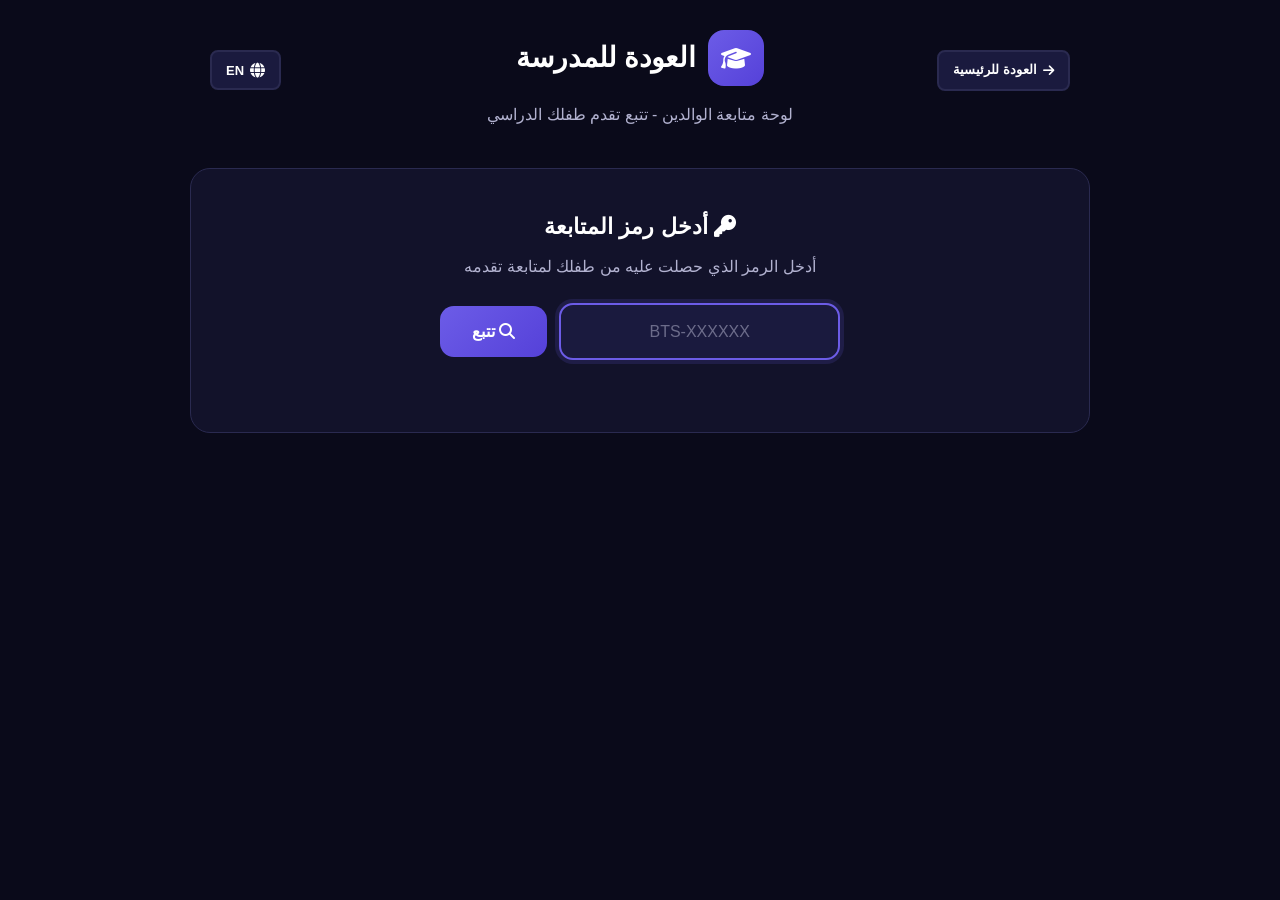
<file: parent.html>
<!DOCTYPE html>
<html lang="ar" dir="rtl">
<head>
    <meta charset="UTF-8">
    <meta name="viewport" content="width=device-width, initial-scale=1.0">
    <meta http-equiv="Content-Security-Policy" content="default-src 'self'; script-src 'self' 'unsafe-inline'; style-src 'self' 'unsafe-inline' https://fonts.googleapis.com https://cdnjs.cloudflare.com; font-src https://fonts.gstatic.com https://cdnjs.cloudflare.com; img-src 'self' data:; connect-src 'self';">
    <meta http-equiv="X-Content-Type-Options" content="nosniff">
    <meta http-equiv="X-Frame-Options" content="DENY">
    <title>لوحة متابعة الوالدين - العودة للمدرسة</title>
    <link rel="stylesheet" href="styles.css">
    <link rel="stylesheet" href="https://cdnjs.cloudflare.com/ajax/libs/font-awesome/6.5.0/css/all.min.css">
    <link href="https://fonts.googleapis.com/css2?family=Tajawal:wght@300;400;500;700;800&display=swap" rel="stylesheet">
    <style>
        .parent-view-page{min-height:100vh;display:flex;flex-direction:column;align-items:center;background:var(--bg-dark);padding:30px 20px}
        .parent-view-header{text-align:center;margin-bottom:40px;width:100%;max-width:900px}
        .parent-view-header .brand{display:flex;align-items:center;justify-content:center;gap:12px;margin-bottom:16px}
        .parent-view-header .brand-icon{width:56px;height:56px;background:linear-gradient(135deg,var(--primary) 0%,var(--primary-dark) 100%);border-radius:16px;display:flex;align-items:center;justify-content:center;font-size:24px;color:white}
        .parent-view-header h1{font-size:28px;font-weight:800}
        .parent-view-header p{color:var(--text-secondary);margin-top:8px}
        .parent-view-header .lang-toggle{position:absolute;top:20px;left:20px;background:var(--bg-input);border:2px solid var(--border-color);color:var(--text-primary);padding:8px 14px;border-radius:8px;font-size:13px;font-weight:600;font-family:inherit;cursor:pointer;transition:var(--transition);display:flex;align-items:center;gap:6px}
        .parent-view-header .lang-toggle:hover{border-color:var(--primary);color:var(--primary-light)}
        .parent-view-header .back-link{position:absolute;top:20px;right:20px;background:var(--bg-input);border:2px solid var(--border-color);color:var(--text-primary);padding:8px 14px;border-radius:8px;font-size:13px;font-weight:600;font-family:inherit;cursor:pointer;transition:var(--transition);display:flex;align-items:center;gap:6px;text-decoration:none}
        .parent-view-header .back-link:hover{border-color:var(--primary);color:var(--primary-light)}
        .parent-view-header{position:relative}
        .code-entry{width:100%;max-width:900px;background:var(--bg-card);border-radius:20px;padding:40px;border:1px solid var(--border-color);text-align:center;margin-bottom:30px}
        .code-entry h2{font-size:22px;margin-bottom:10px}
        .code-entry p{color:var(--text-secondary);margin-bottom:24px}
        .code-input-row{display:flex;gap:12px;justify-content:center;align-items:center;max-width:400px;margin:0 auto}
        .code-input-row input{flex:1;padding:16px 20px;background:var(--bg-input);border:2px solid var(--border-color);border-radius:14px;color:var(--text-primary);font-family:inherit;font-size:18px;font-weight:700;text-align:center;letter-spacing:2px;transition:var(--transition)}
        .code-input-row input:focus{outline:none;border-color:var(--primary);box-shadow:0 0 0 4px rgba(108,92,231,0.15)}
        .code-input-row input::placeholder{color:var(--text-muted);font-weight:400;font-size:16px;letter-spacing:0}
        .code-entry .error-msg{color:var(--danger);font-size:14px;margin-top:12px;min-height:20px}
        .code-entry .btn-connect{padding:16px 32px;background:linear-gradient(135deg,var(--primary) 0%,var(--primary-dark) 100%);color:white;border:none;border-radius:14px;font-family:inherit;font-size:16px;font-weight:700;cursor:pointer;transition:var(--transition)}
        .code-entry .btn-connect:hover{transform:translateY(-2px);box-shadow:0 10px 30px rgba(108,92,231,0.4)}
        .parent-dashboard{width:100%;max-width:900px;display:none}
        .parent-student-header{display:flex;align-items:center;gap:16px;background:var(--bg-card);border-radius:16px;padding:20px 24px;border:1px solid var(--border-color);margin-bottom:24px}
        .parent-student-avatar{width:56px;height:56px;background:linear-gradient(135deg,var(--primary) 0%,var(--primary-dark) 100%);border-radius:50%;display:flex;align-items:center;justify-content:center;font-size:24px;font-weight:800;color:white}
        .parent-student-info h3{font-size:18px;font-weight:700}
        .parent-student-info p{color:var(--text-secondary);font-size:14px}
        .parent-stats-row{display:grid;grid-template-columns:repeat(4,1fr);gap:16px;margin-bottom:24px}
        .parent-stat{background:var(--bg-card);border-radius:16px;padding:20px;border:1px solid var(--border-color);text-align:center}
        .parent-stat .stat-icon{width:48px;height:48px;border-radius:14px;display:flex;align-items:center;justify-content:center;font-size:20px;margin:0 auto 12px}
        .parent-stat .stat-icon.hw{background:rgba(108,92,231,0.15);color:var(--primary-light)}
        .parent-stat .stat-icon.exam{background:rgba(253,121,168,0.15);color:#fd79a8}
        .parent-stat .stat-icon.time{background:rgba(0,206,201,0.15);color:var(--success)}
        .parent-stat .stat-icon.points{background:rgba(253,203,110,0.15);color:#fdcb6e}
        .parent-stat .stat-num{font-size:28px;font-weight:800;display:block}
        .parent-stat .stat-label{font-size:13px;color:var(--text-secondary);display:block;margin-top:4px}
        .parent-sections-grid{display:grid;grid-template-columns:1fr 1fr;gap:20px;margin-bottom:24px}
        .parent-section-card{background:var(--bg-card);border-radius:16px;padding:24px;border:1px solid var(--border-color)}
        .parent-section-card h3{font-size:16px;font-weight:700;margin-bottom:16px;display:flex;align-items:center;gap:8px}
        .parent-section-card h3 i{color:var(--primary-light)}
        .progress-container{display:flex;align-items:center;gap:12px}
        .progress-bar-wrap{flex:1;height:12px;background:var(--bg-input);border-radius:6px;overflow:hidden}
        .progress-bar-fill{height:100%;background:linear-gradient(90deg,var(--primary),var(--primary-light));border-radius:6px;transition:width 0.5s}
        .progress-pct{font-size:16px;font-weight:700;min-width:45px;text-align:right}
        .chart-bars-wrap{display:flex;align-items:flex-end;gap:8px;height:120px;padding-top:10px}
        .chart-bar-col{flex:1;display:flex;flex-direction:column;align-items:center;gap:6px}
        .chart-bar-col .bar{width:100%;background:linear-gradient(180deg,var(--primary) 0%,var(--primary-dark) 100%);border-radius:4px 4px 0 0;min-height:2px;transition:height 0.5s}
        .chart-bar-col .day-label{font-size:11px;color:var(--text-muted)}
        .parent-section-card .exam-item{display:flex;justify-content:space-between;align-items:center;padding:10px 0;border-bottom:1px solid var(--border-color)}
        .parent-section-card .exam-item:last-child{border:none}
        .parent-section-card .exam-name{font-weight:600}
        .parent-section-card .exam-subject{color:var(--text-secondary);font-size:13px}
        .parent-section-card .exam-date{color:var(--primary-light);font-size:13px;font-weight:600}
        .parent-section-card .schedule-item{display:flex;align-items:center;gap:10px;padding:8px 0;border-bottom:1px solid var(--border-color)}
        .parent-section-card .schedule-item:last-child{border:none}
        .parent-section-card .sch-time{font-size:13px;color:var(--primary-light);font-weight:600;min-width:70px}
        .parent-section-card .sch-activity{font-size:14px}
        .parent-section-card .empty-msg{color:var(--text-muted);font-size:14px;text-align:center;padding:20px 0}
        .parent-section-card.full-width{grid-column:1 / -1}
        @media(max-width:700px){
            .parent-stats-row{grid-template-columns:repeat(2,1fr)}
            .parent-sections-grid{grid-template-columns:1fr}
            .code-input-row{flex-direction:column}
            .parent-view-header .back-link,.parent-view-header .lang-toggle{position:static;margin:5px}
            .parent-view-header .btn-row{display:flex;justify-content:center;flex-wrap:wrap}
        }
    </style>
</head>
<body class="parent-view-page">
    <div class="parent-view-header">
        <a href="index.html" class="back-link"><i class="fas fa-arrow-right"></i> <span data-i18n="parent_back">العودة للرئيسية</span></a>
        <button class="lang-toggle" id="langToggle"><i class="fas fa-globe"></i> <span id="langLabel">EN</span></button>
        <div class="brand">
            <div class="brand-icon"><i class="fas fa-graduation-cap"></i></div>
            <h1 data-i18n="app_name">العودة للمدرسة</h1>
        </div>
        <p data-i18n="parent_view_subtitle">لوحة متابعة الوالدين - تتبع تقدم طفلك الدراسي</p>
    </div>

    <div class="code-entry" id="codeEntry">
        <h2><i class="fas fa-key"></i> <span data-i18n="parent_enter_code">أدخل رمز المتابعة</span></h2>
        <p data-i18n="parent_enter_code_desc">أدخل الرمز الذي حصلت عليه من طفلك لمتابعة تقدمه</p>
        <div class="code-input-row">
            <input type="text" id="trackingCodeInput" placeholder="BTS-XXXXXX" maxlength="10" autocomplete="off">
            <button class="btn-connect" id="connectBtn"><i class="fas fa-search"></i> <span data-i18n="parent_connect">تتبع</span></button>
        </div>
        <div class="error-msg" id="codeError"></div>
    </div>

    <div class="parent-dashboard" id="parentDashboard">
        <div class="parent-student-header">
            <div class="parent-student-avatar" id="studentAvatar">م</div>
            <div class="parent-student-info">
                <h3 id="studentName">-</h3>
                <p id="studentEmail">-</p>
            </div>
        </div>

        <div class="parent-stats-row">
            <div class="parent-stat">
                <div class="stat-icon hw"><i class="fas fa-check-double"></i></div>
                <span class="stat-num" id="pvCompletedHW">0</span>
                <span class="stat-label" data-i18n="pv_hw_completed">واجب مكتمل</span>
            </div>
            <div class="parent-stat">
                <div class="stat-icon exam"><i class="fas fa-hourglass-half"></i></div>
                <span class="stat-num" id="pvPendingHW">0</span>
                <span class="stat-label" data-i18n="pv_hw_pending">واجب متبقي</span>
            </div>
            <div class="parent-stat">
                <div class="stat-icon time"><i class="fas fa-clock"></i></div>
                <span class="stat-num" id="pvStudyHours">0</span>
                <span class="stat-label" data-i18n="pv_study_hours">ساعة مذاكرة</span>
            </div>
            <div class="parent-stat">
                <div class="stat-icon points"><i class="fas fa-star"></i></div>
                <span class="stat-num" id="pvPoints">0</span>
                <span class="stat-label" data-i18n="pv_points">نقطة</span>
            </div>
        </div>

        <div class="parent-sections-grid">
            <div class="parent-section-card">
                <h3><i class="fas fa-tasks"></i> <span data-i18n="pv_hw_progress">نسب إنجاز الواجبات</span></h3>
                <div class="progress-container">
                    <div class="progress-bar-wrap">
                        <div class="progress-bar-fill" id="pvProgressFill" style="width: 0%"></div>
                    </div>
                    <span class="progress-pct" id="pvProgressPct">0%</span>
                </div>
            </div>
            <div class="parent-section-card">
                <h3><i class="fas fa-star"></i> <span data-i18n="pv_level">المستوى والإنجازات</span></h3>
                <div style="text-align:center;padding:10px 0">
                    <div style="font-size:32px;font-weight:800;color:var(--primary-light)" id="pvLevel">1</div>
                    <div style="font-size:14px;color:var(--text-secondary);margin-top:4px" id="pvLevelTitle">مبتدئ</div>
                    <div style="margin-top:8px;font-size:13px;color:var(--text-muted)"><span id="pvXP">0</span> / <span id="pvNextXP">100</span> نقطة خبرة</div>
                </div>
            </div>
            <div class="parent-section-card">
                <h3><i class="fas fa-file-alt"></i> <span data-i18n="pv_upcoming_exams">الامتحانات القادمة</span></h3>
                <div id="pvExamsList">
                    <div class="empty-msg" data-i18n="pv_no_exams">لا توجد امتحانات قادمة</div>
                </div>
            </div>
            <div class="parent-section-card">
                <h3><i class="fas fa-calendar-day"></i> <span data-i18n="pv_daily_schedule">جدول اليوم</span></h3>
                <div id="pvScheduleList">
                    <div class="empty-msg" data-i18n="pv_no_schedule">لم يتم إنشاء جدول بعد</div>
                </div>
            </div>
            <div class="parent-section-card full-width">
                <h3><i class="fas fa-clock"></i> <span data-i18n="pv_study_activity">نشاط المذاكرة (آخر 7 أيام)</span></h3>
                <div class="chart-bars-wrap" id="pvWeeklyChart"></div>
            </div>
        </div>
    </div>

    <script>
    (function() {
        'use strict';

        var parentTranslations = {
            ar: {
                app_name: 'العودة للمدرسة',
                parent_back: 'العودة للرئيسية',
                parent_view_subtitle: 'لوحة متابعة الوالدين - تتبع تقدم طفلك الدراسي',
                parent_enter_code: 'أدخل رمز المتابعة',
                parent_enter_code_desc: 'أدخل الرمز الذي حصلت عليه من طفلك لمتابعة تقدمه',
                parent_connect: 'تتبع',
                pv_hw_completed: 'واجب مكتمل',
                pv_hw_pending: 'واجب متبقي',
                pv_study_hours: 'ساعة مذاكرة',
                pv_points: 'نقطة',
                pv_hw_progress: 'نسب إنجاز الواجبات',
                pv_level: 'المستوى والإنجازات',
                pv_upcoming_exams: 'الامتحانات القادمة',
                pv_no_exams: 'لا توجد امتحانات قادمة',
                pv_daily_schedule: 'جدول اليوم',
                pv_no_schedule: 'لم يتم إنشاء جدول بعد',
                pv_study_activity: 'نشاط المذاكرة (آخر 7 أيام)',
                pv_error_code: 'رمز غير صحيح. تأكد من الرمز وأعد المحاولة.',
                pv_level_titles: ['مبتدئ','متوسط','متمرس','خبير','سيد','أسطوري'],
                pv_minutes: 'دقيقة',
                pv_no_hw: 'لا توجد واجبات',
                pv_hw_due: 'واجب مستحق',
                pv_upcoming: 'قادم'
            },
            en: {
                app_name: 'Back to School',
                parent_back: 'Back to Home',
                parent_view_subtitle: 'Parent Dashboard - Track your child\'s academic progress',
                parent_enter_code: 'Enter Tracking Code',
                parent_enter_code_desc: 'Enter the code you received from your child to track their progress',
                parent_connect: 'Track',
                pv_hw_completed: 'Homework Done',
                pv_hw_pending: 'Homework Pending',
                pv_study_hours: 'Study Hours',
                pv_points: 'Points',
                pv_hw_progress: 'Homework Completion',
                pv_level: 'Level & Achievements',
                pv_upcoming_exams: 'Upcoming Exams',
                pv_no_exams: 'No upcoming exams',
                pv_daily_schedule: 'Today\'s Schedule',
                pv_no_schedule: 'No schedule created yet',
                pv_study_activity: 'Study Activity (Last 7 Days)',
                pv_error_code: 'Invalid code. Please check and try again.',
                pv_level_titles: ['Beginner','Intermediate','Advanced','Expert','Master','Legendary'],
                pv_minutes: 'minutes',
                pv_no_hw: 'No homework',
                pv_hw_due: 'Homework Due',
                pv_upcoming: 'Upcoming'
            }
        };

        var currentLang = localStorage.getItem('bts_lang') || 'ar';

        function switchLang(lang) {
            currentLang = lang;
            localStorage.setItem('bts_lang', lang);
            document.documentElement.lang = lang;
            document.documentElement.dir = lang === 'ar' ? 'rtl' : 'ltr';
            var lbl = document.getElementById('langLabel');
            if (lbl) lbl.textContent = lang === 'ar' ? 'EN' : 'عربي';
            var t = parentTranslations[lang];
            if (!t) return;
            document.querySelectorAll('[data-i18n]').forEach(function(el) {
                var key = el.getAttribute('data-i18n');
                if (t[key]) el.textContent = t[key];
            });
        }

        function initLang() {
            switchLang(currentLang);
            var btn = document.getElementById('langToggle');
            if (btn) btn.addEventListener('click', function() { switchLang(currentLang === 'ar' ? 'en' : 'ar'); });
        }

        function formatTime12(timeStr) {
            if (!timeStr) return '';
            var parts = timeStr.split(':');
            var hours = parseInt(parts[0]);
            var minutes = parts[1];
            var period = hours >= 12 ? 'م' : 'ص';
            var h12 = hours % 12 || 12;
            return h12 + ':' + minutes + ' ' + period;
        }

        function formatDate(dateStr) {
            if (!dateStr) return '';
            var date = new Date(dateStr);
            return date.toLocaleDateString(currentLang === 'ar' ? 'ar-EG' : 'en-US', { year: 'numeric', month: 'short', day: 'numeric' });
        }

        function escapeHtml(str) {
            if (typeof str !== 'string') return '';
            var div = document.createElement('div');
            div.appendChild(document.createTextNode(str));
            return div.innerHTML;
        }

        function findUserByCode(code) {
            var users = JSON.parse(localStorage.getItem('bts_users') || '[]');
            for (var i = 0; i < users.length; i++) {
                if (users[i].parentCode === code) return users[i];
            }
            return null;
        }

        function loadStudentData(user) {
            var userId = user.id;
            var hw = JSON.parse(localStorage.getItem('bts_homework_' + userId) || '[]');
            var ex = JSON.parse(localStorage.getItem('bts_exams_' + userId) || '[]');
            var cls = JSON.parse(localStorage.getItem('bts_classes_' + userId) || '[]');
            var sched = JSON.parse(localStorage.getItem('bts_schedule_' + userId) || '[]');
            var gam = JSON.parse(localStorage.getItem('bts_gamification_' + userId) || 'null') || {points:0,xp:0,level:1,totalCompletedHW:0,totalPomodoroSessions:0,streak:0,badges:[]};
            var pomo = JSON.parse(localStorage.getItem('bts_pomodoro_' + userId) || 'null') || {todayStats:{totalMinutes:0}};

            var initial = user.displayName ? user.displayName.charAt(0) : 'م';
            document.getElementById('studentAvatar').textContent = initial;
            document.getElementById('studentName').textContent = user.displayName || '-';
            document.getElementById('studentEmail').textContent = user.email || '-';

            var completed = hw.filter(function(h){return h.completed;}).length;
            var pending = hw.filter(function(h){return !h.completed;}).length;
            var studyHours = (pomo.todayStats.totalMinutes / 60).toFixed(1);

            document.getElementById('pvCompletedHW').textContent = completed;
            document.getElementById('pvPendingHW').textContent = pending;
            document.getElementById('pvStudyHours').textContent = studyHours;
            document.getElementById('pvPoints').textContent = gam.points;

            var total = hw.length;
            var pct = total === 0 ? 0 : Math.round((completed / total) * 100);
            document.getElementById('pvProgressFill').style.width = pct + '%';
            document.getElementById('pvProgressPct').textContent = pct + '%';

            var levelTitles = parentTranslations[currentLang].pv_level_titles;
            var titleIndex = Math.min(Math.floor(gam.level / 3), levelTitles.length - 1);
            document.getElementById('pvLevel').textContent = gam.level;
            document.getElementById('pvLevelTitle').textContent = levelTitles[titleIndex];
            document.getElementById('pvXP').textContent = gam.xp;
            document.getElementById('pvNextXP').textContent = gam.level * 100;

            var today = new Date();
            today.setHours(0,0,0,0);
            var upcoming = ex.filter(function(e){return new Date(e.date) >= today;}).sort(function(a,b){return new Date(a.date)-new Date(b.date);}).slice(0,5);
            var examsEl = document.getElementById('pvExamsList');
            if (upcoming.length === 0) {
                examsEl.innerHTML = '<div class="empty-msg">' + parentTranslations[currentLang].pv_no_exams + '</div>';
            } else {
                examsEl.innerHTML = upcoming.map(function(e){
                    return '<div class="exam-item"><div><div class="exam-name">' + escapeHtml(e.name) + '</div><div class="exam-subject">' + escapeHtml(e.subject) + '</div></div><div class="exam-date">' + formatDate(e.date) + '</div></div>';
                }).join('');
            }

            var schedEl = document.getElementById('pvScheduleList');
            if (sched.length === 0) {
                schedEl.innerHTML = '<div class="empty-msg">' + parentTranslations[currentLang].pv_no_schedule + '</div>';
            } else {
                schedEl.innerHTML = sched.slice(0,8).map(function(item){
                    return '<div class="schedule-item"><span class="sch-time">' + formatTime12(item.time) + '</span><span class="sch-activity">' + escapeHtml(item.activity) + '</span></div>';
                }).join('');
            }

            var dayLabels = currentLang === 'ar' ? ['سب','أح','إث','ثل','أر','خم','جم'] : ['Sat','Sun','Mon','Tue','Wed','Thu','Fri'];
            var chartHtml = '';
            for (var i = 6; i >= 0; i--) {
                var d = new Date(today);
                d.setDate(d.getDate() - i);
                var dateStr = d.toISOString().split('T')[0];
                var dayCls = cls.filter(function(c){return c.date === dateStr;});
                var totalMin = dayCls.reduce(function(s,c){return s+(c.duration||0);},0);
                var height = Math.min(100, (totalMin / 300) * 100);
                var dayIdx = d.getDay();
                chartHtml += '<div class="chart-bar-col"><div class="bar" style="height:' + height + '%"></div><span class="day-label">' + dayLabels[dayIdx] + '</span></div>';
            }
            document.getElementById('pvWeeklyChart').innerHTML = chartHtml;

            document.getElementById('codeEntry').style.display = 'none';
            document.getElementById('parentDashboard').style.display = 'block';
        }

        function handleConnect() {
            var input = document.getElementById('trackingCodeInput');
            var errorEl = document.getElementById('codeError');
            var code = input.value.trim().toUpperCase();
            if (!code) {
                errorEl.textContent = parentTranslations[currentLang].pv_error_code;
                return;
            }
            var user = findUserByCode(code);
            if (!user) {
                errorEl.textContent = parentTranslations[currentLang].pv_error_code;
                return;
            }
            errorEl.textContent = '';
            loadStudentData(user);
        }

        document.addEventListener('DOMContentLoaded', function() {
            initLang();
            document.getElementById('connectBtn').addEventListener('click', handleConnect);
            document.getElementById('trackingCodeInput').addEventListener('keypress', function(e) {
                if (e.key === 'Enter') handleConnect();
            });
            document.getElementById('trackingCodeInput').focus();
        });
    })();
    </script>
</body>
</html>
</file>
<file: styles.css>
/* ========================================
   Back to School - Main Stylesheet
   ======================================== */

/* CSS Variables - Dark Theme (Default) */
:root {
    --primary: #6c5ce7;
    --primary-light: #a29bfe;
    --primary-dark: #5541d9;
    --secondary: #00cec9;
    --accent: #fd79a8;
    --success: #00b894;
    --warning: #fdcb6e;
    --danger: #e17055;
    --info: #74b9ff;

    --bg-dark: #0a0a1a;
    --bg-card: #12122a;
    --bg-sidebar: #0d0d20;
    --bg-input: #1a1a3e;
    --bg-hover: #1e1e4a;

    --text-primary: #ffffff;
    --text-secondary: #b2b2d0;
    --text-muted: #6c6c8a;

    --border-color: #2a2a50;
    --shadow-color: rgba(0, 0, 0, 0.3);

    --sidebar-width: 280px;
    --topnav-height: 70px;
    --radius-sm: 8px;
    --radius-md: 12px;
    --radius-lg: 16px;
    --radius-xl: 20px;

    --transition: all 0.3s cubic-bezier(0.4, 0, 0.2, 1);
}

/* Light Theme */
[data-theme="light"] {
    --bg-dark: #f0f2f5;
    --bg-card: #ffffff;
    --bg-sidebar: #ffffff;
    --bg-input: #f5f6fa;
    --bg-hover: #eef0f5;

    --text-primary: #2d3436;
    --text-secondary: #636e72;
    --text-muted: #b2bec3;

    --border-color: #dfe6e9;
    --shadow-color: rgba(0, 0, 0, 0.08);
}

[data-theme="light"] .auth-page {
    background: linear-gradient(135deg, #f0f2f5 0%, #dfe6e9 100%);
}

[data-theme="light"] .auth-wrapper {
    box-shadow: 0 25px 60px rgba(0, 0, 0, 0.15);
}

[data-theme="light"] .badge-icon {
    color: #1a1a3e;
}

[data-theme="light"] .message.user .message-content {
    background: linear-gradient(135deg, var(--primary) 0%, var(--primary-dark) 100%);
    color: white;
}

/* Reset & Base */
*, *::before, *::after {
    margin: 0;
    padding: 0;
    box-sizing: border-box;
}

html {
    direction: rtl;
    scroll-behavior: smooth;
}

body {
    font-family: 'Tajawal', sans-serif;
    background: var(--bg-dark);
    color: var(--text-primary);
    line-height: 1.6;
    min-height: 100vh;
    overflow-x: hidden;
}

a {
    color: var(--primary-light);
    text-decoration: none;
    transition: var(--transition);
}

a:hover {
    color: var(--primary);
}

/* ========================================
   Auth Pages
   ======================================== */
.auth-page {
    min-height: 100vh;
    display: flex;
    align-items: center;
    justify-content: center;
    background: linear-gradient(135deg, var(--bg-dark) 0%, #1a1a3e 100%);
    padding: 20px;
}

.auth-wrapper {
    display: flex;
    width: 100%;
    max-width: 1000px;
    background: var(--bg-card);
    border-radius: var(--radius-xl);
    overflow: hidden;
    box-shadow: 0 25px 60px rgba(0, 0, 0, 0.5);
}

.auth-left {
    flex: 1;
    background: linear-gradient(135deg, var(--primary) 0%, var(--primary-dark) 100%);
    padding: 50px 40px;
    display: flex;
    flex-direction: column;
    justify-content: center;
}

.auth-brand {
    text-align: center;
    margin-bottom: 40px;
}

.brand-icon {
    width: 80px;
    height: 80px;
    background: rgba(255, 255, 255, 0.2);
    border-radius: 50%;
    display: flex;
    align-items: center;
    justify-content: center;
    margin: 0 auto 20px;
    font-size: 36px;
    backdrop-filter: blur(10px);
}

.auth-brand h1 {
    font-size: 28px;
    font-weight: 800;
    margin-bottom: 10px;
}

.auth-brand p {
    font-size: 16px;
    opacity: 0.9;
}

.auth-features {
    display: flex;
    flex-direction: column;
    gap: 15px;
}

.feature-item {
    display: flex;
    align-items: center;
    gap: 12px;
    background: rgba(255, 255, 255, 0.1);
    padding: 12px 16px;
    border-radius: var(--radius-md);
    backdrop-filter: blur(5px);
}

.feature-item i {
    color: var(--success);
    font-size: 18px;
}

.feature-item span {
    font-size: 14px;
    font-weight: 500;
}

.auth-right {
    flex: 1;
    padding: 50px 40px;
    display: flex;
    align-items: center;
    justify-content: center;
}

.auth-container {
    width: 100%;
    max-width: 360px;
}

.lang-toggle-auth {
    position: absolute;
    top: 20px;
    left: 20px;
    background: var(--bg-input);
    border: 2px solid var(--border-color);
    color: var(--text-primary);
    padding: 8px 14px;
    border-radius: 8px;
    font-size: 13px;
    font-weight: 600;
    font-family: inherit;
    cursor: pointer;
    transition: var(--transition);
    display: flex;
    align-items: center;
    gap: 6px;
    z-index: 10;
}

.lang-toggle-auth:hover {
    border-color: var(--primary);
    color: var(--primary-light);
}

.auth-header {
    text-align: center;
    margin-bottom: 30px;
}

.mobile-brand {
    display: none;
    font-size: 20px;
    font-weight: 700;
    color: var(--primary);
    margin-bottom: 20px;
}

.auth-header h2 {
    font-size: 24px;
    font-weight: 700;
    margin-bottom: 8px;
}

.auth-header p {
    color: var(--text-secondary);
    font-size: 14px;
}

/* Forms */
.form-group {
    margin-bottom: 20px;
}

.form-group label {
    display: block;
    margin-bottom: 8px;
    font-size: 14px;
    font-weight: 500;
    color: var(--text-secondary);
}

.form-group label i {
    margin-left: 6px;
    color: var(--primary-light);
}

.form-group input,
.form-group textarea,
.form-group select {
    width: 100%;
    padding: 14px 16px;
    background: var(--bg-input);
    border: 2px solid var(--border-color);
    border-radius: var(--radius-md);
    color: var(--text-primary);
    font-family: inherit;
    font-size: 15px;
    transition: var(--transition);
}

.form-group input:focus,
.form-group textarea:focus,
.form-group select:focus {
    outline: none;
    border-color: var(--primary);
    box-shadow: 0 0 0 4px rgba(108, 92, 231, 0.2);
}

/* Modern Time Input */
input[type="time"] {
    appearance: none;
    -webkit-appearance: none;
    background: var(--bg-input);
    cursor: pointer;
    position: relative;
}

input[type="time"]::-webkit-calendar-picker-indicator {
    filter: invert(0.7);
    cursor: pointer;
    opacity: 0.7;
    transition: opacity 0.2s;
    background-image: url("data:image/svg+xml,%3Csvg xmlns='http://www.w3.org/2000/svg' width='20' height='20' viewBox='0 0 24 24' fill='none' stroke='%23a29bfe' stroke-width='2' stroke-linecap='round' stroke-linejoin='round'%3E%3Ccircle cx='12' cy='12' r='10'%3E%3C/circle%3E%3Cpolyline points='12 6 12 12 16 14'%3E%3C/polyline%3E%3C/svg%3E");
    background-size: 20px;
    background-repeat: no-repeat;
    background-position: center;
    width: 24px;
    height: 24px;
}

input[type="time"]::-webkit-calendar-picker-indicator:hover {
    opacity: 1;
}

.form-group input::placeholder,
.form-group textarea::placeholder {
    color: var(--text-muted);
}

.form-row {
    display: grid;
    grid-template-columns: 1fr 1fr;
    gap: 15px;
}

.password-input-wrapper {
    position: relative;
}

.password-input-wrapper input {
    padding-left: 45px;
}

.toggle-password {
    position: absolute;
    left: 12px;
    top: 50%;
    transform: translateY(-50%);
    background: none;
    border: none;
    color: var(--text-muted);
    cursor: pointer;
    padding: 5px;
    transition: var(--transition);
}

.toggle-password:hover {
    color: var(--primary-light);
}

.password-strength {
    margin-top: 10px;
}

.strength-bar {
    height: 4px;
    background: var(--bg-input);
    border-radius: 2px;
    overflow: hidden;
    margin-bottom: 5px;
}

.strength-fill {
    height: 100%;
    width: 0;
    border-radius: 2px;
    transition: var(--transition);
}

.strength-text {
    font-size: 12px;
    color: var(--text-muted);
}

.form-hint {
    display: block;
    margin-top: 8px;
    font-size: 12px;
    color: var(--text-muted);
}

.form-hint i {
    margin-left: 4px;
}

/* Buttons */
.btn {
    display: inline-flex;
    align-items: center;
    justify-content: center;
    gap: 8px;
    padding: 12px 24px;
    border: none;
    border-radius: var(--radius-md);
    font-family: inherit;
    font-size: 15px;
    font-weight: 600;
    cursor: pointer;
    transition: var(--transition);
}

.btn-primary {
    background: linear-gradient(135deg, var(--primary) 0%, var(--primary-dark) 100%);
    color: white;
}

.btn-primary:hover {
    transform: translateY(-2px);
    box-shadow: 0 8px 20px rgba(108, 92, 231, 0.4);
}

.btn-secondary {
    background: var(--bg-input);
    color: var(--text-primary);
    border: 2px solid var(--border-color);
}

.btn-secondary:hover {
    background: var(--bg-hover);
    border-color: var(--primary);
}

.btn-danger {
    background: var(--danger);
    color: white;
}

.btn-danger:hover {
    background: #c0392b;
}

.btn-generate {
    background: linear-gradient(135deg, var(--secondary) 0%, #00b894 100%);
    color: white;
}

.btn-generate:hover {
    transform: translateY(-2px);
    box-shadow: 0 8px 20px rgba(0, 206, 201, 0.4);
}

.btn-send {
    background: linear-gradient(135deg, var(--primary) 0%, var(--primary-dark) 100%);
    color: white;
    width: 50px;
    height: 50px;
    border-radius: 50%;
    padding: 0;
}

.btn-icon {
    background: var(--bg-input);
    border: none;
    color: var(--text-primary);
    width: 40px;
    height: 40px;
    border-radius: var(--radius-sm);
    cursor: pointer;
    transition: var(--transition);
    display: flex;
    align-items: center;
    justify-content: center;
}

.btn-icon:hover {
    background: var(--primary);
}

.btn-block {
    width: 100%;
}

.error-message {
    color: var(--danger);
    font-size: 14px;
    margin-bottom: 15px;
    min-height: 20px;
}

.auth-footer {
    text-align: center;
    margin-top: 25px;
    color: var(--text-secondary);
    font-size: 14px;
}

.auth-footer p {
    margin-bottom: 8px;
}

.auth-footer a {
    color: var(--primary-light);
    font-weight: 500;
    transition: var(--transition);
}

.auth-footer a:hover {
    color: var(--success);
}

.auth-footer a i {
    margin-left: 4px;
}

/* ========================================
   Dashboard Layout
   ======================================== */
.dashboard-wrapper {
    display: flex;
    min-height: 100vh;
}

/* Sidebar */
.sidebar {
    width: var(--sidebar-width);
    background: var(--bg-sidebar);
    border-left: 1px solid var(--border-color);
    display: flex;
    flex-direction: column;
    position: fixed;
    top: 0;
    right: 0;
    height: 100vh;
    z-index: 1000;
    transition: var(--transition);
}

.sidebar-header {
    padding: 20px;
    border-bottom: 1px solid var(--border-color);
    display: flex;
    align-items: center;
    justify-content: space-between;
}

.brand {
    display: flex;
    align-items: center;
    gap: 12px;
}

.brand .brand-icon {
    width: 45px;
    height: 45px;
    font-size: 20px;
    margin: 0;
    background: linear-gradient(135deg, var(--primary) 0%, var(--primary-dark) 100%);
}

.brand-text {
    font-size: 16px;
    font-weight: 700;
}

.sidebar-toggle {
    display: none;
    background: none;
    border: none;
    color: var(--text-primary);
    font-size: 20px;
    cursor: pointer;
}

.sidebar-user {
    padding: 20px;
    border-bottom: 1px solid var(--border-color);
    display: flex;
    align-items: center;
    gap: 12px;
}

.user-avatar {
    width: 45px;
    height: 45px;
    background: linear-gradient(135deg, var(--secondary) 0%, var(--info) 100%);
    border-radius: 50%;
    display: flex;
    align-items: center;
    justify-content: center;
    font-size: 18px;
    font-weight: 700;
}

.user-info {
    display: flex;
    flex-direction: column;
}

.user-name {
    font-weight: 600;
    font-size: 14px;
}

.user-email {
    font-size: 12px;
    color: var(--text-muted);
}

.sidebar-nav {
    padding: 15px;
    border-bottom: 1px solid var(--border-color);
}

.nav-item {
    display: flex;
    align-items: center;
    gap: 12px;
    padding: 12px 16px;
    border-radius: var(--radius-md);
    color: var(--text-secondary);
    transition: var(--transition);
    margin-bottom: 5px;
}

.nav-item:hover {
    background: var(--bg-hover);
    color: var(--text-primary);
}

.nav-item.active {
    background: linear-gradient(135deg, var(--primary) 0%, var(--primary-dark) 100%);
    color: white;
}

.nav-item i {
    width: 20px;
    text-align: center;
}

/* Conversations */
.sidebar-conversations {
    flex: 1;
    overflow-y: auto;
    padding: 15px;
    border-bottom: 1px solid var(--border-color);
}

.conversations-header {
    display: flex;
    align-items: center;
    justify-content: space-between;
    margin-bottom: 15px;
}

.conversations-header h3 {
    font-size: 14px;
    font-weight: 600;
    color: var(--text-secondary);
    display: flex;
    align-items: center;
    gap: 8px;
}

.conversations-list {
    display: flex;
    flex-direction: column;
    gap: 8px;
}

.conversation-item {
    padding: 12px;
    background: var(--bg-input);
    border-radius: var(--radius-sm);
    cursor: pointer;
    transition: var(--transition);
    display: flex;
    align-items: center;
    gap: 10px;
}

.conversation-item:hover {
    background: var(--bg-hover);
}

.conversation-item.active {
    background: var(--primary);
    color: white;
}

.conversation-item i {
    font-size: 14px;
    opacity: 0.7;
}

.conversation-item span {
    font-size: 13px;
    white-space: nowrap;
    overflow: hidden;
    text-overflow: ellipsis;
}

.conversation-empty {
    text-align: center;
    color: var(--text-muted);
    font-size: 13px;
    padding: 20px;
}

/* Daily Schedule Preview */
.sidebar-schedule {
    padding: 15px;
    max-height: 200px;
    overflow-y: auto;
}

.schedule-header h3 {
    font-size: 14px;
    font-weight: 600;
    color: var(--text-secondary);
    display: flex;
    align-items: center;
    gap: 8px;
    margin-bottom: 10px;
}

.daily-schedule-preview {
    display: flex;
    flex-direction: column;
    gap: 6px;
}

.schedule-item-preview {
    display: flex;
    align-items: center;
    gap: 8px;
    padding: 8px 10px;
    background: var(--bg-input);
    border-radius: var(--radius-sm);
    font-size: 12px;
}

.schedule-time {
    color: var(--primary-light);
    font-weight: 600;
    min-width: 50px;
}

.schedule-activity {
    color: var(--text-secondary);
    white-space: nowrap;
    overflow: hidden;
    text-overflow: ellipsis;
}

.schedule-empty {
    text-align: center;
    color: var(--text-muted);
    font-size: 12px;
    padding: 15px;
}

/* Sidebar Footer */
.sidebar-footer {
    padding: 15px;
    border-top: 1px solid var(--border-color);
}

.sidebar-footer .btn {
    width: 100%;
    justify-content: flex-start;
    padding: 12px 16px;
    background: rgba(225, 112, 85, 0.1);
    color: var(--danger);
    border: none;
}

.sidebar-footer .btn:hover {
    background: var(--danger);
    color: white;
}

/* Main Content */
.main-content {
    flex: 1;
    margin-right: var(--sidebar-width);
    min-height: 100vh;
    display: flex;
    flex-direction: column;
}

/* Top Navigation */
.top-nav {
    height: var(--topnav-height);
    background: var(--bg-sidebar);
    border-bottom: 1px solid var(--border-color);
    padding: 0 30px;
    display: flex;
    align-items: center;
    justify-content: space-between;
    position: sticky;
    top: 0;
    z-index: 100;
}

.top-nav-right {
    display: flex;
    align-items: center;
    gap: 20px;
}

.mobile-menu-btn {
    display: none;
    background: none;
    border: none;
    color: var(--text-primary);
    font-size: 24px;
    cursor: pointer;
}

.page-title h1 {
    font-size: 22px;
    font-weight: 700;
}

.page-title p {
    font-size: 13px;
    color: var(--text-muted);
}

.top-nav-left {
    display: flex;
    align-items: center;
    gap: 20px;
}

.wake-time-input,
.sleep-time-input {
    display: flex;
    align-items: center;
    gap: 10px;
    background: var(--bg-input);
    padding: 8px 15px;
    border-radius: var(--radius-md);
}

.wake-time-input label,
.sleep-time-input label {
    font-size: 13px;
    color: var(--text-secondary);
    white-space: nowrap;
    display: flex;
    align-items: center;
    gap: 6px;
}

.wake-time-input label i {
    color: var(--warning);
}

.sleep-time-input label i {
    color: var(--info);
}

.wake-time-input input,
.sleep-time-input input {
    background: transparent;
    border: none;
    color: var(--text-primary);
    font-family: inherit;
    font-size: 14px;
    font-weight: 600;
    width: 90px;
    cursor: pointer;
}

.wake-time-input input[type="time"],
.sleep-time-input input[type="time"] {
    appearance: none;
    -webkit-appearance: none;
}

.wake-time-input input::-webkit-calendar-picker-indicator,
.sleep-time-input input::-webkit-calendar-picker-indicator {
    filter: invert(0.7);
    cursor: pointer;
    opacity: 0.7;
    transition: opacity 0.2s;
}

.wake-time-input input::-webkit-calendar-picker-indicator:hover,
.sleep-time-input input::-webkit-calendar-picker-indicator:hover {
    opacity: 1;
}

.wake-time-input input:focus,
.sleep-time-input input:focus {
    outline: none;
}

.user-avatar-sm {
    width: 40px;
    height: 40px;
    background: linear-gradient(135deg, var(--secondary) 0%, var(--info) 100%);
    border-radius: 50%;
    display: flex;
    align-items: center;
    justify-content: center;
    font-size: 16px;
    font-weight: 700;
    cursor: pointer;
}

/* Page Content */
.page-content {
    flex: 1;
    padding: 30px;
    overflow-y: auto;
}

.page {
    display: none;
}

.page.active {
    display: block;
    animation: fadeIn 0.3s ease;
}

@keyframes fadeIn {
    from { opacity: 0; transform: translateY(10px); }
    to { opacity: 1; transform: translateY(0); }
}

/* Stats Grid */
.stats-grid {
    display: grid;
    grid-template-columns: repeat(auto-fit, minmax(220px, 1fr));
    gap: 20px;
    margin-bottom: 30px;
}

.stat-card {
    background: var(--bg-card);
    border-radius: var(--radius-lg);
    padding: 20px;
    display: flex;
    align-items: center;
    gap: 15px;
    border: 1px solid var(--border-color);
    transition: var(--transition);
}

.stat-card:hover {
    transform: translateY(-5px);
    box-shadow: 0 10px 30px var(--shadow-color);
}

.stat-icon {
    width: 55px;
    height: 55px;
    border-radius: var(--radius-md);
    display: flex;
    align-items: center;
    justify-content: center;
    font-size: 22px;
}

.stat-homework .stat-icon { background: rgba(108, 92, 231, 0.2); color: var(--primary-light); }
.stat-exams .stat-icon { background: rgba(253, 121, 168, 0.2); color: var(--accent); }
.stat-completed .stat-icon { background: rgba(0, 184, 148, 0.2); color: var(--success); }
.stat-pending .stat-icon { background: rgba(253, 203, 110, 0.2); color: var(--warning); }
.stat-classes .stat-icon { background: rgba(116, 185, 255, 0.2); color: var(--info); }

.stat-info {
    display: flex;
    flex-direction: column;
}

.stat-number {
    font-size: 28px;
    font-weight: 800;
    line-height: 1;
}

.stat-label {
    font-size: 13px;
    color: var(--text-muted);
    margin-top: 4px;
}

/* AI Chat Section */
.ai-chat-section {
    background: var(--bg-card);
    border-radius: var(--radius-lg);
    border: 1px solid var(--border-color);
    overflow: hidden;
}

.ai-chat-header {
    padding: 20px;
    display: flex;
    align-items: center;
    gap: 15px;
    border-bottom: 1px solid var(--border-color);
    background: linear-gradient(135deg, rgba(108, 92, 231, 0.1) 0%, rgba(0, 206, 201, 0.1) 100%);
}

.ai-avatar {
    width: 50px;
    height: 50px;
    background: linear-gradient(135deg, var(--primary) 0%, var(--secondary) 100%);
    border-radius: 50%;
    display: flex;
    align-items: center;
    justify-content: center;
    font-size: 24px;
}

.ai-info {
    flex: 1;
}

.ai-info h3 {
    font-size: 16px;
    font-weight: 700;
}

.ai-info p {
    font-size: 13px;
    color: var(--text-secondary);
}

.ai-header-actions {
    display: flex;
    align-items: center;
    gap: 8px;
}

.ai-menu-wrapper {
    position: relative;
}

.ai-menu-btn {
    width: 36px;
    height: 36px;
    border-radius: 8px;
    display: flex;
    align-items: center;
    justify-content: center;
    background: var(--bg-input);
    border: 1px solid var(--border-color);
    color: var(--text-secondary);
    cursor: pointer;
    transition: var(--transition);
}

.ai-menu-btn:hover {
    border-color: var(--primary);
    color: var(--primary-light);
}

.ai-dropdown-menu {
    display: none;
    position: absolute;
    top: 100%;
    left: 0;
    margin-top: 4px;
    background: var(--bg-card);
    border: 1px solid var(--border-color);
    border-radius: 12px;
    padding: 6px;
    min-width: 180px;
    z-index: 100;
    box-shadow: 0 8px 24px rgba(0,0,0,0.3);
}

.ai-dropdown-menu.active {
    display: block;
}

.ai-dropdown-item {
    display: flex;
    align-items: center;
    gap: 10px;
    width: 100%;
    padding: 10px 14px;
    background: none;
    border: none;
    border-radius: 8px;
    color: var(--text-primary);
    font-family: inherit;
    font-size: 14px;
    cursor: pointer;
    transition: var(--transition);
    text-align: right;
}

.ai-dropdown-item:hover {
    background: var(--bg-input);
    color: var(--primary-light);
}

.ai-dropdown-item i {
    width: 16px;
    text-align: center;
    font-size: 13px;
}

.ai-chat-messages {
    height: 400px;
    overflow-y: auto;
    padding: 20px;
    display: flex;
    flex-direction: column;
    gap: 15px;
}

.message {
    display: flex;
    gap: 12px;
    max-width: 80%;
    animation: messageIn 0.3s ease;
}

@keyframes messageIn {
    from { opacity: 0; transform: translateY(10px); }
    to { opacity: 1; transform: translateY(0); }
}

.message.assistant {
    align-self: flex-start;
}

.message.user {
    align-self: flex-end;
    flex-direction: row-reverse;
}

.message-avatar {
    width: 36px;
    height: 36px;
    border-radius: 50%;
    display: flex;
    align-items: center;
    justify-content: center;
    font-size: 14px;
    flex-shrink: 0;
}

.message.assistant .message-avatar {
    background: linear-gradient(135deg, var(--primary) 0%, var(--secondary) 100%);
}

.message.user .message-avatar {
    background: linear-gradient(135deg, var(--accent) 0%, var(--danger) 100%);
}

.message-content {
    background: var(--bg-input);
    padding: 12px 16px;
    border-radius: var(--radius-md);
    font-size: 14px;
    line-height: 1.6;
}

.message.user .message-content {
    background: linear-gradient(135deg, var(--primary) 0%, var(--primary-dark) 100%);
}

.message-content p {
    margin-bottom: 10px;
}

.message-content p:last-child {
    margin-bottom: 0;
}

.message-content ul {
    margin: 10px 0;
    padding-right: 20px;
}

.message-content li {
    margin-bottom: 5px;
}

.ai-chat-input {
    padding: 15px 20px;
    display: flex;
    gap: 12px;
    border-top: 1px solid var(--border-color);
}

.chat-input-field {
    flex: 1;
    padding: 14px 18px;
    background: var(--bg-input);
    border: 2px solid var(--border-color);
    border-radius: 25px;
    color: var(--text-primary);
    font-family: inherit;
    font-size: 14px;
    transition: var(--transition);
}

.chat-input-field:focus {
    outline: none;
    border-color: var(--primary);
}

.chat-input-field::placeholder {
    color: var(--text-muted);
}

/* Page Header */
.page-header {
    display: flex;
    align-items: center;
    justify-content: space-between;
    margin-bottom: 25px;
}

.page-header h2 {
    font-size: 24px;
    font-weight: 700;
    display: flex;
    align-items: center;
    gap: 12px;
}

.page-header h2 i {
    color: var(--primary-light);
}

/* Filters */
.homework-filters {
    display: flex;
    gap: 10px;
    margin-bottom: 20px;
    flex-wrap: wrap;
}

.filter-btn {
    padding: 10px 20px;
    background: var(--bg-input);
    border: 2px solid var(--border-color);
    border-radius: 25px;
    color: var(--text-secondary);
    font-family: inherit;
    font-size: 14px;
    font-weight: 500;
    cursor: pointer;
    transition: var(--transition);
}

.filter-btn:hover {
    border-color: var(--primary);
    color: var(--primary-light);
}

.filter-btn.active {
    background: var(--primary);
    border-color: var(--primary);
    color: white;
}

/* Empty States */
.empty-state {
    text-align: center;
    padding: 60px 20px;
    color: var(--text-muted);
}

.empty-state i {
    font-size: 60px;
    margin-bottom: 20px;
    opacity: 0.3;
}

.empty-state h3 {
    font-size: 18px;
    margin-bottom: 10px;
    color: var(--text-secondary);
}

.empty-state p {
    font-size: 14px;
}

.empty-state-sm {
    text-align: center;
    padding: 20px;
    color: var(--text-muted);
    font-size: 13px;
}

/* Task Cards */
.task-card {
    background: var(--bg-card);
    border-radius: var(--radius-md);
    padding: 16px;
    margin-bottom: 12px;
    border: 1px solid var(--border-color);
    display: flex;
    align-items: center;
    gap: 15px;
    transition: var(--transition);
}

.task-card:hover {
    border-color: var(--primary);
    transform: translateX(-5px);
}

.task-checkbox {
    width: 24px;
    height: 24px;
    border: 2px solid var(--border-color);
    border-radius: 50%;
    cursor: pointer;
    display: flex;
    align-items: center;
    justify-content: center;
    transition: var(--transition);
    flex-shrink: 0;
}

.task-checkbox:hover {
    border-color: var(--success);
}

.task-checkbox.checked {
    background: var(--success);
    border-color: var(--success);
}

.task-checkbox.checked::after {
    content: '✓';
    color: white;
    font-size: 14px;
}

.task-info {
    flex: 1;
}

.task-title {
    font-weight: 600;
    font-size: 15px;
    margin-bottom: 4px;
}

.task-card.completed .task-title {
    text-decoration: line-through;
    opacity: 0.6;
}

.task-meta {
    display: flex;
    gap: 15px;
    font-size: 12px;
    color: var(--text-muted);
}

.task-meta span {
    display: flex;
    align-items: center;
    gap: 5px;
}

.task-actions {
    display: flex;
    gap: 8px;
}

.task-actions button {
    background: none;
    border: none;
    color: var(--text-muted);
    cursor: pointer;
    padding: 5px;
    transition: var(--transition);
}

.task-actions button:hover {
    color: var(--danger);
}

.priority-badge {
    padding: 4px 10px;
    border-radius: 15px;
    font-size: 11px;
    font-weight: 600;
}

.priority-high { background: rgba(225, 112, 85, 0.2); color: var(--danger); }
.priority-medium { background: rgba(253, 203, 110, 0.2); color: var(--warning); }
.priority-low { background: rgba(0, 184, 148, 0.2); color: var(--success); }

/* Exams Tomorrow */
.exams-tomorrow {
    background: linear-gradient(135deg, rgba(253, 121, 168, 0.1) 0%, rgba(225, 112, 85, 0.1) 100%);
    border: 1px solid rgba(253, 121, 168, 0.3);
    border-radius: var(--radius-lg);
    padding: 20px;
    margin-bottom: 25px;
}

.exams-tomorrow h3 {
    font-size: 16px;
    color: var(--accent);
    display: flex;
    align-items: center;
    gap: 10px;
    margin-bottom: 15px;
}

.exams-tomorrow-list {
    display: flex;
    flex-direction: column;
    gap: 10px;
}

/* Schedule Config */
.schedule-config {
    margin-bottom: 25px;
}

.config-card {
    background: var(--bg-card);
    border-radius: var(--radius-lg);
    padding: 20px;
    border: 1px solid var(--border-color);
}

.config-card h3 {
    font-size: 16px;
    margin-bottom: 20px;
    color: var(--primary-light);
}

.config-grid {
    display: grid;
    grid-template-columns: repeat(auto-fit, minmax(180px, 1fr));
    gap: 15px;
}

.config-item label {
    display: block;
    font-size: 12px;
    color: var(--text-muted);
    margin-bottom: 6px;
}

.config-item label i {
    margin-left: 5px;
}

.config-item input {
    width: 100%;
    padding: 12px 14px;
    background: var(--bg-input);
    border: 2px solid var(--border-color);
    border-radius: var(--radius-md);
    color: var(--text-primary);
    font-family: inherit;
    font-size: 15px;
    font-weight: 500;
    transition: var(--transition);
    cursor: pointer;
}

.config-item input:focus {
    outline: none;
    border-color: var(--primary);
    box-shadow: 0 0 0 3px rgba(108, 92, 231, 0.2);
}

.config-item input[type="time"] {
    appearance: none;
    -webkit-appearance: none;
    background-image: url("data:image/svg+xml,%3Csvg xmlns='http://www.w3.org/2000/svg' width='20' height='20' viewBox='0 0 24 24' fill='none' stroke='%236c5ce7' stroke-width='2'%3E%3Ccircle cx='12' cy='12' r='10'%3E%3C/circle%3E%3Cpolyline points='12 6 12 12 16 14'%3E%3C/polyline%3E%3C/svg%3E");
    background-repeat: no-repeat;
    background-position: left 12px center;
    background-size: 18px;
    padding-left: 40px;
}

.config-item input[type="time"]::-webkit-calendar-picker-indicator {
    filter: invert(0.5) sepia(1) hue-rotate(220deg);
    cursor: pointer;
    opacity: 0.7;
    transition: opacity 0.2s;
}

.config-item input[type="time"]::-webkit-calendar-picker-indicator:hover {
    opacity: 1;
}

/* Schedule Timeline */
.schedule-timeline {
    background: var(--bg-card);
    border-radius: var(--radius-lg);
    padding: 20px;
    border: 1px solid var(--border-color);
}

.timeline-item {
    display: flex;
    gap: 15px;
    padding: 15px 0;
    border-bottom: 1px solid var(--border-color);
}

.timeline-item:last-child {
    border-bottom: none;
}

.timeline-time {
    min-width: 80px;
    font-weight: 700;
    color: var(--primary-light);
    font-size: 14px;
}

.timeline-content {
    flex: 1;
}

.timeline-title {
    font-weight: 600;
    font-size: 15px;
    margin-bottom: 4px;
}

.timeline-desc {
    font-size: 13px;
    color: var(--text-muted);
}

.timeline-icon {
    width: 40px;
    height: 40px;
    border-radius: 50%;
    display: flex;
    align-items: center;
    justify-content: center;
    font-size: 16px;
}

.timeline-icon.school { background: rgba(108, 92, 231, 0.2); color: var(--primary-light); }
.timeline-icon.class { background: rgba(116, 185, 255, 0.2); color: var(--info); }
.timeline-icon.meal { background: rgba(253, 203, 110, 0.2); color: var(--warning); }
.timeline-icon.exercise { background: rgba(0, 184, 148, 0.2); color: var(--success); }
.timeline-icon.study { background: rgba(116, 185, 255, 0.2); color: var(--info); }
.timeline-icon.sleep { background: rgba(162, 155, 254, 0.2); color: var(--primary-light); }
.timeline-icon.other { background: rgba(253, 121, 168, 0.2); color: var(--accent); }

/* Calendar */
.calendar-container {
    background: var(--bg-card);
    border-radius: var(--radius-lg);
    padding: 20px;
    border: 1px solid var(--border-color);
}

.calendar-nav {
    display: flex;
    align-items: center;
    justify-content: space-between;
    margin-bottom: 20px;
}

.calendar-nav h3 {
    font-size: 18px;
    font-weight: 700;
}

.calendar-grid {
    margin-bottom: 20px;
}

.calendar-header {
    display: grid;
    grid-template-columns: repeat(7, 1fr);
    gap: 5px;
    margin-bottom: 10px;
}

.day-name {
    text-align: center;
    font-size: 12px;
    font-weight: 600;
    color: var(--text-muted);
    padding: 10px 0;
}

.calendar-body {
    display: grid;
    grid-template-columns: repeat(7, 1fr);
    gap: 5px;
}

.calendar-day {
    aspect-ratio: 1;
    display: flex;
    flex-direction: column;
    align-items: center;
    justify-content: center;
    border-radius: var(--radius-sm);
    cursor: pointer;
    transition: var(--transition);
    font-size: 14px;
    position: relative;
}

.calendar-day:hover {
    background: var(--bg-hover);
}

.calendar-day.today {
    background: var(--primary);
    color: white;
    font-weight: 700;
}

.calendar-day.other-month {
    color: var(--text-muted);
    opacity: 0.5;
}

.calendar-day.has-event::after {
    content: '';
    position: absolute;
    bottom: 5px;
    width: 6px;
    height: 6px;
    background: var(--accent);
    border-radius: 50%;
}

.calendar-events {
    margin-top: 20px;
    padding-top: 20px;
    border-top: 1px solid var(--border-color);
}

.calendar-events h3 {
    font-size: 16px;
    margin-bottom: 15px;
    color: var(--primary-light);
}

.events-list {
    display: flex;
    flex-direction: column;
    gap: 10px;
}

.event-item {
    display: flex;
    align-items: center;
    gap: 12px;
    padding: 12px;
    background: var(--bg-input);
    border-radius: var(--radius-sm);
    border-right: 3px solid var(--primary);
}

.event-item.exam { border-right-color: var(--accent); }
.event-item.homework { border-right-color: var(--warning); }
.event-item.exercise { border-right-color: var(--success); }

.event-time {
    font-size: 12px;
    color: var(--primary-light);
    font-weight: 600;
    min-width: 50px;
}

.event-info {
    flex: 1;
}

.event-title {
    font-weight: 600;
    font-size: 14px;
}

.event-type {
    font-size: 11px;
    color: var(--text-muted);
}

/* Settings */
.settings-container {
    max-width: 600px;
}

.settings-section {
    margin-bottom: 30px;
}

.settings-section h3 {
    font-size: 16px;
    font-weight: 600;
    margin-bottom: 15px;
    display: flex;
    align-items: center;
    gap: 10px;
    color: var(--primary-light);
}

.settings-card {
    background: var(--bg-card);
    border-radius: var(--radius-lg);
    padding: 20px;
    border: 1px solid var(--border-color);
}

.setting-item {
    padding: 15px 0;
    border-bottom: 1px solid var(--border-color);
}

.setting-item:last-child {
    border-bottom: none;
}

.setting-info {
    display: flex;
    justify-content: space-between;
    align-items: center;
}

.setting-label {
    font-size: 14px;
    color: var(--text-secondary);
}

.setting-value {
    font-size: 14px;
    font-weight: 600;
}

/* Modals */
.modal {
    display: none;
    position: fixed;
    top: 0;
    left: 0;
    width: 100%;
    height: 100%;
    background: rgba(0, 0, 0, 0.7);
    backdrop-filter: blur(5px);
    z-index: 2000;
    align-items: center;
    justify-content: center;
    padding: 20px;
}

.modal.active {
    display: flex;
    animation: fadeIn 0.3s ease;
}

.modal-content {
    background: var(--bg-card);
    border-radius: var(--radius-xl);
    width: 100%;
    max-width: 500px;
    max-height: 90vh;
    overflow-y: auto;
    animation: slideUp 0.3s ease;
}

@keyframes slideUp {
    from { transform: translateY(20px); opacity: 0; }
    to { transform: translateY(0); opacity: 1; }
}

.modal-header {
    padding: 20px;
    border-bottom: 1px solid var(--border-color);
    display: flex;
    align-items: center;
    justify-content: space-between;
}

.modal-header h3 {
    font-size: 18px;
    display: flex;
    align-items: center;
    gap: 10px;
}

.modal-close {
    background: none;
    border: none;
    color: var(--text-muted);
    font-size: 28px;
    cursor: pointer;
    line-height: 1;
    transition: var(--transition);
}

.modal-close:hover {
    color: var(--danger);
}

.modal-content form {
    padding: 20px;
}

.modal-actions {
    display: flex;
    gap: 10px;
    justify-content: flex-end;
    margin-top: 20px;
}

/* Subjects Summary */
.subjects-summary {
    display: flex;
    gap: 20px;
    margin-bottom: 25px;
}

.summary-card {
    background: var(--bg-card);
    border-radius: var(--radius-md);
    padding: 15px 20px;
    display: flex;
    align-items: center;
    gap: 12px;
    border: 1px solid var(--border-color);
    flex: 1;
}

.summary-card i {
    font-size: 20px;
    color: var(--primary-light);
}

.summary-card span {
    font-size: 14px;
    color: var(--text-secondary);
}

.summary-card strong {
    color: var(--primary-light);
    font-weight: 700;
}

/* Time Duration Input */
.time-duration-input {
    display: flex;
    align-items: center;
    gap: 10px;
}

.time-duration-input input {
    width: 100px;
    padding: 12px 16px;
    background: var(--bg-input);
    border: 2px solid var(--border-color);
    border-radius: var(--radius-md);
    color: var(--text-primary);
    font-family: inherit;
    font-size: 16px;
    font-weight: 600;
    text-align: center;
}

.time-duration-input input:focus {
    outline: none;
    border-color: var(--primary);
}

.duration-hint {
    color: var(--text-muted);
    font-size: 14px;
}

/* Classes Grid */
.classes-grid {
    display: grid;
    grid-template-columns: repeat(auto-fill, minmax(280px, 1fr));
    gap: 20px;
}

.class-card {
    background: var(--bg-card);
    border-radius: var(--radius-lg);
    padding: 20px;
    border: 1px solid var(--border-color);
    position: relative;
    overflow: hidden;
    transition: var(--transition);
}

.class-card:hover {
    transform: translateY(-5px);
    box-shadow: 0 10px 30px var(--shadow-color);
}

.class-card-color {
    position: absolute;
    top: 0;
    right: 0;
    width: 5px;
    height: 100%;
}

.class-card-header {
    display: flex;
    align-items: flex-start;
    justify-content: space-between;
    margin-bottom: 15px;
}

.class-card-icon {
    width: 50px;
    height: 50px;
    border-radius: var(--radius-md);
    display: flex;
    align-items: center;
    justify-content: center;
    font-size: 22px;
}

.class-card-actions {
    display: flex;
    gap: 5px;
}

.class-card-actions button {
    background: none;
    border: none;
    color: var(--text-muted);
    cursor: pointer;
    padding: 5px;
    transition: var(--transition);
}

.class-card-actions button:hover {
    color: var(--danger);
}

.class-card-title {
    font-size: 18px;
    font-weight: 700;
    margin-bottom: 5px;
}

.class-card-teacher {
    font-size: 13px;
    color: var(--text-muted);
    margin-bottom: 15px;
}

.class-card-info {
    display: flex;
    flex-direction: column;
    gap: 8px;
}

.class-info-item {
    display: flex;
    align-items: center;
    gap: 8px;
    font-size: 13px;
    color: var(--text-secondary);
}

.class-info-item i {
    width: 16px;
    color: var(--primary-light);
}

.class-card-time {
    display: flex;
    align-items: center;
    gap: 10px;
    margin-top: 15px;
    padding-top: 15px;
    border-top: 1px solid var(--border-color);
    font-size: 14px;
}

.class-card-time i {
    color: var(--primary-light);
}

.class-card-time span {
    color: var(--text-secondary);
}

.class-card-notes {
    margin-top: 10px;
    padding: 8px 12px;
    background: var(--bg-input);
    border-radius: var(--radius-sm);
    font-size: 12px;
    color: var(--text-muted);
}

/* Color Picker */
.color-picker {
    display: flex;
    gap: 10px;
    flex-wrap: wrap;
}

.color-option {
    cursor: pointer;
}

.color-option input {
    display: none;
}

.color-option span {
    display: block;
    width: 32px;
    height: 32px;
    border-radius: 50%;
    border: 3px solid transparent;
    transition: var(--transition);
}

.color-option input:checked + span {
    border-color: var(--text-primary);
    transform: scale(1.1);
}

.color-option:hover span {
    transform: scale(1.1);
}

/* Scrollbar */
::-webkit-scrollbar {
    width: 6px;
    height: 6px;
}

::-webkit-scrollbar-track {
    background: transparent;
}

::-webkit-scrollbar-thumb {
    background: var(--border-color);
    border-radius: 3px;
}

::-webkit-scrollbar-thumb:hover {
    background: var(--text-muted);
}

/* Responsive */
@media (max-width: 1024px) {
    .sidebar {
        transform: translateX(100%);
    }

    .sidebar.active {
        transform: translateX(0);
    }

    .main-content {
        margin-right: 0;
    }

    .mobile-menu-btn {
        display: block;
    }

    .wake-time-input,
    .sleep-time-input {
        display: none;
    }
}

@media (max-width: 768px) {
    .auth-wrapper {
        flex-direction: column;
    }

    .auth-left {
        display: none;
    }

    .mobile-brand {
        display: block;
    }

    .auth-right {
        padding: 30px 20px;
    }

    .lang-toggle-auth {
        top: 10px;
        left: 10px;
    }

    .stats-grid {
        grid-template-columns: 1fr 1fr;
    }

    .form-row {
        grid-template-columns: 1fr;
    }

    .top-nav {
        padding: 0 15px;
    }

    .page-content {
        padding: 15px;
    }

    .page-title h1 {
        font-size: 18px;
    }

    .ai-chat-messages {
        height: 300px;
    }

    .config-grid {
        grid-template-columns: 1fr 1fr;
    }
}

@media (max-width: 480px) {
    .stats-grid {
        grid-template-columns: 1fr;
    }

    .config-grid {
        grid-template-columns: 1fr;
    }
}

/* ========================================
   Pomodoro Timer
   ======================================== */
.pomodoro-container {
    display: flex;
    flex-direction: column;
    gap: 25px;
}

.pomodoro-main {
    display: grid;
    grid-template-columns: 1fr 1fr;
    gap: 25px;
}

.pomodoro-timer-card,
.pomodoro-stats-card {
    background: var(--bg-card);
    border-radius: var(--radius-lg);
    padding: 25px;
    border: 1px solid var(--border-color);
}

.pomodoro-mode-tabs {
    display: flex;
    gap: 8px;
    margin-bottom: 25px;
    background: var(--bg-input);
    border-radius: var(--radius-md);
    padding: 4px;
}

.pomo-tab {
    flex: 1;
    padding: 10px;
    background: transparent;
    border: none;
    border-radius: var(--radius-sm);
    color: var(--text-secondary);
    font-family: inherit;
    font-size: 13px;
    font-weight: 600;
    cursor: pointer;
    transition: var(--transition);
}

.pomo-tab.active {
    background: var(--primary);
    color: white;
}

.pomo-tab:hover:not(.active) {
    color: var(--text-primary);
}

.pomodoro-circle {
    position: relative;
    width: 220px;
    height: 220px;
    margin: 0 auto 25px;
}

.pomodoro-circle svg {
    width: 100%;
    height: 100%;
    transform: rotate(-90deg);
}

.circle-bg {
    fill: none;
    stroke: var(--bg-input);
    stroke-width: 8;
}

.circle-progress {
    fill: none;
    stroke: var(--primary);
    stroke-width: 8;
    stroke-linecap: round;
    stroke-dasharray: 565.48;
    stroke-dashoffset: 0;
    transition: stroke-dashoffset 1s linear, stroke 0.3s;
}

.timer-display {
    position: absolute;
    top: 50%;
    left: 50%;
    transform: translate(-50%, -50%);
    display: flex;
    align-items: baseline;
    gap: 4px;
}

.timer-minutes,
.timer-seconds {
    font-size: 48px;
    font-weight: 800;
    color: var(--text-primary);
    font-variant-numeric: tabular-nums;
}

.timer-separator {
    font-size: 40px;
    font-weight: 700;
    color: var(--primary-light);
    animation: blink 1s infinite;
}

@keyframes blink {
    0%, 100% { opacity: 1; }
    50% { opacity: 0.3; }
}

.timer-label {
    position: absolute;
    bottom: 10px;
    left: 50%;
    transform: translateX(-50%);
    font-size: 14px;
    color: var(--text-muted);
    font-weight: 600;
}

.pomodoro-controls {
    display: flex;
    gap: 10px;
    justify-content: center;
    margin-bottom: 25px;
}

.btn-pomo {
    background: linear-gradient(135deg, var(--primary) 0%, var(--primary-dark) 100%);
    color: white;
    padding: 12px 28px;
}

.btn-pomo:hover {
    transform: translateY(-2px);
    box-shadow: 0 8px 20px rgba(108, 92, 231, 0.4);
}

.btn-skip {
    background: var(--bg-input);
    color: var(--text-secondary);
    border: 2px solid var(--border-color);
}

.btn-skip:hover {
    border-color: var(--primary);
    color: var(--primary-light);
}

.pomodoro-settings {
    display: grid;
    grid-template-columns: 1fr 1fr;
    gap: 12px;
    padding-top: 20px;
    border-top: 1px solid var(--border-color);
}

.pomo-setting label {
    display: block;
    font-size: 12px;
    color: var(--text-muted);
    margin-bottom: 6px;
}

.pomo-setting input {
    width: 100%;
    padding: 10px 12px;
    background: var(--bg-input);
    border: 2px solid var(--border-color);
    border-radius: var(--radius-sm);
    color: var(--text-primary);
    font-family: inherit;
    font-size: 14px;
    font-weight: 600;
    text-align: center;
    transition: var(--transition);
}

.pomo-setting input:focus {
    outline: none;
    border-color: var(--primary);
}

.pomodoro-stats-card h3 {
    font-size: 16px;
    margin-bottom: 20px;
    color: var(--primary-light);
    display: flex;
    align-items: center;
    gap: 10px;
}

.pomo-stats-grid {
    display: grid;
    grid-template-columns: repeat(3, 1fr);
    gap: 15px;
    margin-bottom: 25px;
}

.pomo-stat {
    text-align: center;
    padding: 15px;
    background: var(--bg-input);
    border-radius: var(--radius-md);
}

.pomo-stat-num {
    display: block;
    font-size: 28px;
    font-weight: 800;
    color: var(--primary-light);
    margin-bottom: 4px;
}

.pomo-stat-label {
    font-size: 12px;
    color: var(--text-muted);
}

.pomo-history h4 {
    font-size: 14px;
    color: var(--text-secondary);
    margin-bottom: 12px;
}

.pomo-history-list {
    display: flex;
    flex-direction: column;
    gap: 8px;
}

.pomo-history-item {
    display: flex;
    align-items: center;
    gap: 12px;
    padding: 10px 14px;
    background: var(--bg-input);
    border-radius: var(--radius-sm);
    font-size: 13px;
}

.pomo-hist-time {
    color: var(--primary-light);
    font-weight: 600;
    min-width: 60px;
}

.pomo-hist-mode {
    flex: 1;
    color: var(--text-secondary);
}

.pomo-hist-dur {
    color: var(--text-muted);
}

/* ========================================
   Achievements / Gamification
   ======================================== */
.achievements-container {
    display: flex;
    flex-direction: column;
    gap: 25px;
}

.level-card {
    background: var(--bg-card);
    border-radius: var(--radius-lg);
    padding: 25px;
    border: 1px solid var(--border-color);
    display: flex;
    align-items: center;
    gap: 25px;
}

.level-badge {
    width: 80px;
    height: 80px;
    background: linear-gradient(135deg, var(--warning) 0%, #f39c12 100%);
    border-radius: 50%;
    display: flex;
    flex-direction: column;
    align-items: center;
    justify-content: center;
    flex-shrink: 0;
    box-shadow: 0 8px 25px rgba(253, 203, 110, 0.3);
}

.level-badge i {
    font-size: 22px;
    color: #1a1a3e;
}

.level-badge span {
    font-size: 20px;
    font-weight: 800;
    color: #1a1a3e;
    line-height: 1;
}

.level-info {
    flex: 1;
}

.level-info h3 {
    font-size: 20px;
    font-weight: 700;
    margin-bottom: 10px;
    color: var(--warning);
}

.xp-bar {
    height: 10px;
    background: var(--bg-input);
    border-radius: 5px;
    overflow: hidden;
    margin-bottom: 6px;
}

.xp-fill {
    height: 100%;
    background: linear-gradient(135deg, var(--warning) 0%, #f39c12 100%);
    border-radius: 5px;
    transition: width 0.5s ease;
}

.xp-text {
    font-size: 13px;
    color: var(--text-muted);
}

.points-display {
    text-align: center;
    padding: 15px 20px;
    background: var(--bg-input);
    border-radius: var(--radius-md);
}

.points-num {
    display: block;
    font-size: 32px;
    font-weight: 800;
    color: var(--warning);
}

.points-label {
    font-size: 13px;
    color: var(--text-muted);
}

.badges-section h3,
.points-log h3 {
    font-size: 16px;
    font-weight: 600;
    margin-bottom: 15px;
    color: var(--primary-light);
    display: flex;
    align-items: center;
    gap: 10px;
}

.badges-grid {
    display: grid;
    grid-template-columns: repeat(auto-fill, minmax(140px, 1fr));
    gap: 15px;
}

.badge-item {
    background: var(--bg-card);
    border-radius: var(--radius-md);
    padding: 20px 15px;
    border: 1px solid var(--border-color);
    text-align: center;
    transition: var(--transition);
}

.badge-item:hover {
    transform: translateY(-3px);
    box-shadow: 0 8px 20px var(--shadow-color);
}

.badge-item.locked {
    opacity: 0.4;
    filter: grayscale(1);
}

.badge-item.locked .badge-icon {
    background: var(--bg-input);
    color: var(--text-muted);
}

.badge-icon {
    width: 50px;
    height: 50px;
    margin: 0 auto 10px;
    background: linear-gradient(135deg, var(--warning) 0%, #f39c12 100%);
    border-radius: 50%;
    display: flex;
    align-items: center;
    justify-content: center;
    font-size: 20px;
    color: #1a1a3e;
}

.badge-item span {
    font-size: 12px;
    font-weight: 600;
    color: var(--text-secondary);
}

.points-log-list {
    display: flex;
    flex-direction: column;
    gap: 8px;
}

.points-log-item {
    display: flex;
    align-items: center;
    gap: 12px;
    padding: 12px 16px;
    background: var(--bg-card);
    border-radius: var(--radius-sm);
    border: 1px solid var(--border-color);
}

.points-log-reason {
    flex: 1;
    font-size: 14px;
    color: var(--text-secondary);
}

.points-log-points {
    font-size: 14px;
    font-weight: 700;
    color: var(--success);
}

.points-log-date {
    font-size: 12px;
    color: var(--text-muted);
}

/* ========================================
   Parent Dashboard
   ======================================== */
.parent-container {
    display: flex;
    flex-direction: column;
    gap: 25px;
}

.parent-code-section {
    display: flex;
    justify-content: center;
}

.parent-code-card {
    background: var(--bg-card);
    border-radius: var(--radius-lg);
    padding: 25px 40px;
    border: 1px solid var(--border-color);
    text-align: center;
    max-width: 400px;
    width: 100%;
}

.parent-code-card h3 {
    font-size: 16px;
    margin-bottom: 8px;
    color: var(--primary-light);
    display: flex;
    align-items: center;
    justify-content: center;
    gap: 10px;
}

.parent-code-card p {
    font-size: 13px;
    color: var(--text-muted);
    margin-bottom: 15px;
}

.parent-code {
    font-size: 36px;
    font-weight: 800;
    letter-spacing: 8px;
    color: var(--warning);
    background: var(--bg-input);
    padding: 15px 25px;
    border-radius: var(--radius-md);
    margin-bottom: 15px;
    font-family: monospace;
}

.parent-stats-grid {
    display: grid;
    grid-template-columns: repeat(4, 1fr);
    gap: 20px;
}

.parent-stat-card {
    background: var(--bg-card);
    border-radius: var(--radius-lg);
    padding: 20px;
    border: 1px solid var(--border-color);
    display: flex;
    align-items: center;
    gap: 15px;
}

.parent-stat-icon {
    width: 50px;
    height: 50px;
    border-radius: var(--radius-md);
    display: flex;
    align-items: center;
    justify-content: center;
    font-size: 20px;
}

.parent-stat-card:nth-child(1) .parent-stat-icon { background: rgba(0, 184, 148, 0.2); color: var(--success); }
.parent-stat-card:nth-child(2) .parent-stat-icon { background: rgba(253, 203, 110, 0.2); color: var(--warning); }
.parent-stat-card:nth-child(3) .parent-stat-icon { background: rgba(116, 185, 255, 0.2); color: var(--info); }
.parent-stat-card:nth-child(4) .parent-stat-icon { background: rgba(108, 92, 231, 0.2); color: var(--primary-light); }

.parent-stat-num {
    display: block;
    font-size: 24px;
    font-weight: 800;
    line-height: 1;
}

.parent-stat-label {
    font-size: 12px;
    color: var(--text-muted);
    margin-top: 4px;
}

.parent-sections {
    display: flex;
    flex-direction: column;
    gap: 25px;
}

.parent-section {
    background: var(--bg-card);
    border-radius: var(--radius-lg);
    padding: 20px;
    border: 1px solid var(--border-color);
}

.parent-section h3 {
    font-size: 15px;
    font-weight: 600;
    margin-bottom: 15px;
    color: var(--primary-light);
    display: flex;
    align-items: center;
    gap: 10px;
}

.progress-bar-container {
    display: flex;
    align-items: center;
    gap: 15px;
}

.progress-bar {
    flex: 1;
    height: 12px;
    background: var(--bg-input);
    border-radius: 6px;
    overflow: hidden;
}

.progress-fill {
    height: 100%;
    background: linear-gradient(135deg, var(--success) 0%, #00b894 100%);
    border-radius: 6px;
    transition: width 0.5s ease;
}

.progress-text {
    font-size: 16px;
    font-weight: 700;
    color: var(--success);
    min-width: 50px;
    text-align: left;
}

.weekly-chart {
    padding: 10px 0;
}

.chart-bars {
    display: flex;
    align-items: flex-end;
    justify-content: space-between;
    height: 150px;
    gap: 10px;
}

.chart-bar-wrap {
    flex: 1;
    display: flex;
    flex-direction: column;
    align-items: center;
    height: 100%;
    justify-content: flex-end;
}

.chart-bar {
    width: 100%;
    max-width: 40px;
    background: linear-gradient(180deg, var(--primary) 0%, var(--primary-dark) 100%);
    border-radius: 4px 4px 0 0;
    min-height: 4px;
    transition: height 0.5s ease;
}

.chart-bar-wrap span {
    margin-top: 8px;
    font-size: 12px;
    color: var(--text-muted);
}

.parent-exams-list,
.parent-schedule {
    display: flex;
    flex-direction: column;
    gap: 8px;
}

.parent-exam-item {
    display: flex;
    align-items: center;
    gap: 15px;
    padding: 12px 16px;
    background: var(--bg-input);
    border-radius: var(--radius-sm);
    border-right: 3px solid var(--accent);
}

.parent-exam-name {
    font-weight: 600;
    font-size: 14px;
    flex: 1;
}

.parent-exam-subject {
    font-size: 13px;
    color: var(--text-muted);
    min-width: 80px;
}

.parent-exam-date {
    font-size: 12px;
    color: var(--primary-light);
    font-weight: 600;
}

.parent-schedule-item {
    display: flex;
    align-items: center;
    gap: 15px;
    padding: 10px 14px;
    background: var(--bg-input);
    border-radius: var(--radius-sm);
}

.parent-sch-time {
    color: var(--primary-light);
    font-weight: 600;
    font-size: 13px;
    min-width: 70px;
}

.parent-sch-activity {
    font-size: 14px;
    color: var(--text-secondary);
}

/* ========================================
   Responsive - New Sections
   ======================================== */
@media (max-width: 1024px) {
    .pomodoro-main {
        grid-template-columns: 1fr;
    }

    .parent-stats-grid {
        grid-template-columns: repeat(2, 1fr);
    }
}

@media (max-width: 768px) {
    .pomodoro-settings {
        grid-template-columns: 1fr;
    }

    .pomo-stats-grid {
        grid-template-columns: 1fr;
    }

    .badges-grid {
        grid-template-columns: repeat(2, 1fr);
    }

    .level-card {
        flex-direction: column;
        text-align: center;
    }

    .parent-stats-grid {
        grid-template-columns: 1fr 1fr;
    }

    .parent-code-card {
        padding: 20px;
    }

    .parent-exam-item {
        flex-direction: column;
        align-items: flex-start;
        gap: 5px;
    }
}

/* ========================================
   Light Theme Overrides
   ======================================== */
[data-theme="light"] {
    --bg-dark: #f0f2f5;
    --bg-card: #ffffff;
    --bg-sidebar: #ffffff;
    --bg-input: #f5f6fa;
    --bg-hover: #e8eaf0;
    --text-primary: #1a1a2e;
    --text-secondary: #4a4a6a;
    --text-muted: #8888a0;
    --border-color: #e0e0e8;
    --shadow-color: rgba(0, 0, 0, 0.08);
}

[data-theme="light"] body {
    background: var(--bg-dark);
    color: var(--text-primary);
}

[data-theme="light"] .sidebar {
    background: var(--bg-sidebar);
    border-left: 1px solid var(--border-color);
}

[data-theme="light"] .top-nav {
    background: var(--bg-sidebar);
}

[data-theme="light"] .stat-card,
[data-theme="light"] .ai-chat-section,
[data-theme="light"] .config-card,
[data-theme="light"] .schedule-timeline,
[data-theme="light"] .calendar-container,
[data-theme="light"] .pomodoro-timer-card,
[data-theme="light"] .pomodoro-stats-card,
[data-theme="light"] .level-card,
[data-theme="light"] .badge-item,
[data-theme="light"] .settings-card,
[data-theme="light"] .task-card,
[data-theme="light"] .class-card,
[data-theme="light"] .parent-code-card,
[data-theme="light"] .parent-stat-card,
[data-theme="light"] .parent-section,
[data-theme="light"] .summary-card,
[data-theme="light"] .points-log-item,
[data-theme="light"] .modal-content {
    background: var(--bg-card);
    border-color: var(--border-color);
}

[data-theme="light"] .message-content {
    background: var(--bg-input);
    color: var(--text-primary);
}

[data-theme="light"] .message.user .message-content {
    background: linear-gradient(135deg, var(--primary) 0%, var(--primary-dark) 100%);
    color: white;
}

[data-theme="light"] .chat-input-field {
    background: var(--bg-input);
    border-color: var(--border-color);
    color: var(--text-primary);
}

[data-theme="light"] .conversation-item {
    background: var(--bg-input);
}

[data-theme="light"] .schedule-item-preview {
    background: var(--bg-input);
}

[data-theme="light"] .pomo-history-item,
[data-theme="light"] .parent-exam-item,
[data-theme="light"] .parent-schedule-item,
[data-theme="light"] .event-item {
    background: var(--bg-input);
}

[data-theme="light"] .pomo-stat {
    background: var(--bg-input);
}

[data-theme="light"] .filter-btn {
    background: var(--bg-input);
    border-color: var(--border-color);
    color: var(--text-secondary);
}

[data-theme="light"] .config-item input {
    background: var(--bg-input);
    border-color: var(--border-color);
    color: var(--text-primary);
}

[data-theme="light"] .pomo-setting input {
    background: var(--bg-input);
    border-color: var(--border-color);
    color: var(--text-primary);
}

[data-theme="light"] .points-display {
    background: var(--bg-input);
}

[data-theme="light"] .btn-secondary {
    background: var(--bg-input);
    border-color: var(--border-color);
    color: var(--text-primary);
}

[data-theme="light"] .btn-skip {
    background: var(--bg-input);
    border-color: var(--border-color);
    color: var(--text-secondary);
}

[data-theme="light"] .sidebar-footer .btn {
    background: rgba(225, 112, 85, 0.1);
}

[data-theme="light"] .exams-tomorrow {
    background: linear-gradient(135deg, rgba(253, 121, 168, 0.08) 0%, rgba(225, 112, 85, 0.08) 100%);
    border-color: rgba(253, 121, 168, 0.2);
}

[data-theme="light"] .level-badge i,
[data-theme="light"] .level-badge span {
    color: #1a1a3e;
}

[data-theme="light"] .badge-icon {
    color: #1a1a3e;
}

/* ========================================
   Theme Toggle Button
   ======================================== */
.theme-toggle {
    background: var(--bg-input);
    border: none;
    color: var(--text-primary);
    width: 42px;
    height: 42px;
    border-radius: 50%;
    cursor: pointer;
    display: flex;
    align-items: center;
    justify-content: center;
    font-size: 18px;
    transition: var(--transition);
    position: relative;
}

.theme-toggle:hover {
    background: var(--primary);
}

/* Language Toggle */
.lang-toggle {
    background: var(--bg-input);
    border: none;
    color: var(--text-primary);
    width: auto;
    height: 40px;
    border-radius: var(--radius-sm);
    cursor: pointer;
    display: flex;
    align-items: center;
    justify-content: center;
    gap: 6px;
    padding: 0 14px;
    font-size: 13px;
    font-weight: 600;
    font-family: inherit;
    transition: var(--transition);
}

.lang-toggle i {
    font-size: 15px;
}

.lang-toggle:hover {
    background: var(--primary);
    color: white;
}

[data-theme="light"] .lang-toggle {
    background: var(--bg-input);
    color: var(--text-primary);
}

[data-theme="light"] .lang-toggle:hover {
    background: var(--primary);
    color: white;
}

.theme-toggle .fa-sun { display: none; }
.theme-toggle .fa-moon { display: block; }

[data-theme="light"] .theme-toggle .fa-sun { display: block; }
[data-theme="light"] .theme-toggle .fa-moon { display: none; }

/* ========================================
   Task Tracking Page
   ======================================== */
.task-tracking-container {
    display: flex;
    flex-direction: column;
    gap: 25px;
}

.tracking-overview {
    display: grid;
    grid-template-columns: repeat(auto-fit, minmax(200px, 1fr));
    gap: 15px;
}

.tracking-stat-card {
    background: var(--bg-card);
    border-radius: var(--radius-lg);
    padding: 20px;
    border: 1px solid var(--border-color);
    text-align: center;
    transition: var(--transition);
}

.tracking-stat-card:hover {
    transform: translateY(-3px);
    box-shadow: 0 8px 25px var(--shadow-color);
}

.tracking-stat-icon {
    width: 50px;
    height: 50px;
    margin: 0 auto 12px;
    border-radius: 50%;
    display: flex;
    align-items: center;
    justify-content: center;
    font-size: 20px;
}

.tracking-stat-card:nth-child(1) .tracking-stat-icon { background: rgba(108, 92, 231, 0.2); color: var(--primary-light); }
.tracking-stat-card:nth-child(2) .tracking-stat-icon { background: rgba(0, 184, 148, 0.2); color: var(--success); }
.tracking-stat-card:nth-child(3) .tracking-stat-icon { background: rgba(253, 203, 110, 0.2); color: var(--warning); }
.tracking-stat-card:nth-child(4) .tracking-stat-icon { background: rgba(116, 185, 255, 0.2); color: var(--info); }

.tracking-stat-num {
    display: block;
    font-size: 28px;
    font-weight: 800;
    margin-bottom: 4px;
}

.tracking-stat-label {
    font-size: 13px;
    color: var(--text-muted);
}

.time-blocks-section h3 {
    font-size: 16px;
    font-weight: 600;
    margin-bottom: 15px;
    color: var(--primary-light);
    display: flex;
    align-items: center;
    gap: 10px;
}

.time-blocks-grid {
    display: flex;
    flex-direction: column;
    gap: 10px;
}

.time-block-item {
    background: var(--bg-card);
    border-radius: var(--radius-md);
    padding: 16px;
    border: 1px solid var(--border-color);
    display: flex;
    align-items: center;
    gap: 15px;
    transition: var(--transition);
    border-right: 4px solid var(--primary);
}

.time-block-item.priority-high { border-right-color: var(--danger); }
.time-block-item.priority-medium { border-right-color: var(--warning); }
.time-block-item.priority-low { border-right-color: var(--success); }

.time-block-item:hover {
    transform: translateX(-5px);
    box-shadow: 0 5px 20px var(--shadow-color);
}

.time-block-time {
    min-width: 90px;
    text-align: center;
}

.time-block-time .start-time {
    font-size: 16px;
    font-weight: 700;
    color: var(--primary-light);
}

.time-block-time .end-time {
    font-size: 12px;
    color: var(--text-muted);
}

.time-block-info {
    flex: 1;
}

.time-block-title {
    font-weight: 600;
    font-size: 15px;
    margin-bottom: 4px;
}

.time-block-meta {
    display: flex;
    gap: 12px;
    font-size: 12px;
    color: var(--text-muted);
}

.time-block-meta span {
    display: flex;
    align-items: center;
    gap: 5px;
}

.time-block-actions {
    display: flex;
    gap: 8px;
}

.time-block-actions button {
    background: none;
    border: none;
    color: var(--text-muted);
    cursor: pointer;
    padding: 5px;
    transition: var(--transition);
}

.time-block-actions button:hover {
    color: var(--danger);
}

.add-time-block-section {
    background: var(--bg-card);
    border-radius: var(--radius-lg);
    padding: 20px;
    border: 1px solid var(--border-color);
}

.add-time-block-section h3 {
    font-size: 16px;
    font-weight: 600;
    margin-bottom: 15px;
    color: var(--primary-light);
    display: flex;
    align-items: center;
    gap: 10px;
}

.time-block-form {
    display: grid;
    grid-template-columns: repeat(auto-fit, minmax(180px, 1fr));
    gap: 15px;
    align-items: end;
}

.time-block-form .form-group {
    margin-bottom: 0;
}

/* ========================================
   Daily Activity Tracker
   ======================================== */
.daily-activity-section {
    background: var(--bg-card);
    border-radius: var(--radius-lg);
    padding: 20px;
    border: 1px solid var(--border-color);
}

.daily-activity-section h3 {
    font-size: 16px;
    font-weight: 600;
    margin-bottom: 15px;
    color: var(--primary-light);
    display: flex;
    align-items: center;
    gap: 10px;
}

.activity-grid {
    display: grid;
    grid-template-columns: repeat(7, 1fr);
    gap: 8px;
    margin-bottom: 20px;
}

.activity-day {
    text-align: center;
}

.activity-day-label {
    font-size: 11px;
    color: var(--text-muted);
    margin-bottom: 6px;
    font-weight: 600;
}

.activity-dot {
    width: 32px;
    height: 32px;
    border-radius: 50%;
    background: var(--bg-input);
    margin: 0 auto;
    display: flex;
    align-items: center;
    justify-content: center;
    font-size: 12px;
    transition: var(--transition);
}

.activity-dot.active-1 { background: rgba(0, 184, 148, 0.3); color: var(--success); }
.activity-dot.active-2 { background: rgba(0, 184, 148, 0.5); color: var(--success); }
.activity-dot.active-3 { background: rgba(0, 184, 148, 0.7); color: white; }
.activity-dot.active-4 { background: var(--success); color: white; }

.today-checklist {
    display: flex;
    flex-direction: column;
    gap: 10px;
}

.checklist-item {
    display: flex;
    align-items: center;
    gap: 12px;
    padding: 12px 16px;
    background: var(--bg-input);
    border-radius: var(--radius-sm);
    transition: var(--transition);
}

.checklist-item.completed {
    opacity: 0.6;
}

.checklist-item.completed .checklist-label {
    text-decoration: line-through;
}

.checklist-check {
    width: 22px;
    height: 22px;
    border: 2px solid var(--border-color);
    border-radius: 50%;
    cursor: pointer;
    display: flex;
    align-items: center;
    justify-content: center;
    transition: var(--transition);
    flex-shrink: 0;
}

.checklist-check:hover {
    border-color: var(--success);
}

.checklist-check.checked {
    background: var(--success);
    border-color: var(--success);
}

.checklist-check.checked::after {
    content: '\f00c';
    font-family: 'Font Awesome 6 Free';
    font-weight: 900;
    color: white;
    font-size: 10px;
}

.checklist-label {
    flex: 1;
    font-size: 14px;
}

.checklist-time {
    font-size: 12px;
    color: var(--text-muted);
}

/* ========================================
   Data Export/Import
   ======================================== */
.data-management-section {
    background: var(--bg-card);
    border-radius: var(--radius-lg);
    padding: 20px;
    border: 1px solid var(--border-color);
    margin-top: 20px;
}

.data-management-section h3 {
    font-size: 16px;
    font-weight: 600;
    margin-bottom: 15px;
    color: var(--primary-light);
    display: flex;
    align-items: center;
    gap: 10px;
}

.data-actions {
    display: flex;
    gap: 15px;
    flex-wrap: wrap;
}

.data-action-card {
    flex: 1;
    min-width: 200px;
    background: var(--bg-input);
    border-radius: var(--radius-md);
    padding: 20px;
    text-align: center;
    border: 2px dashed var(--border-color);
    transition: var(--transition);
}

.data-action-card:hover {
    border-color: var(--primary);
}

.data-action-card i {
    font-size: 32px;
    color: var(--primary-light);
    margin-bottom: 12px;
}

.data-action-card h4 {
    font-size: 15px;
    margin-bottom: 6px;
}

.data-action-card p {
    font-size: 12px;
    color: var(--text-muted);
    margin-bottom: 15px;
}

/* ========================================
   Notification Toast
   ======================================== */
.notification-toast {
    position: fixed;
    top: 80px;
    left: 20px;
    background: var(--bg-card);
    border: 1px solid var(--border-color);
    border-radius: var(--radius-lg);
    padding: 16px 20px;
    display: flex;
    align-items: center;
    gap: 12px;
    z-index: 3000;
    box-shadow: 0 10px 40px var(--shadow-color);
    animation: slideInLeft 0.4s ease;
    max-width: 350px;
}

.notification-toast.hidden {
    display: none;
}

@keyframes slideInLeft {
    from { transform: translateX(-100%); opacity: 0; }
    to { transform: translateX(0); opacity: 1; }
}

.notification-toast .toast-icon {
    width: 40px;
    height: 40px;
    border-radius: 50%;
    display: flex;
    align-items: center;
    justify-content: center;
    font-size: 16px;
    flex-shrink: 0;
}

.notification-toast .toast-icon.success { background: rgba(0, 184, 148, 0.2); color: var(--success); }
.notification-toast .toast-icon.warning { background: rgba(253, 203, 110, 0.2); color: var(--warning); }
.notification-toast .toast-icon.danger { background: rgba(225, 112, 85, 0.2); color: var(--danger); }
.notification-toast .toast-icon.info { background: rgba(116, 185, 255, 0.2); color: var(--info); }

.notification-toast .toast-content {
    flex: 1;
}

.notification-toast .toast-title {
    font-weight: 600;
    font-size: 14px;
    margin-bottom: 2px;
}

.notification-toast .toast-message {
    font-size: 12px;
    color: var(--text-muted);
}

.notification-toast .toast-close {
    background: none;
    border: none;
    color: var(--text-muted);
    cursor: pointer;
    font-size: 16px;
    padding: 4px;
}

/* ========================================
   AI Habit Analysis Section
   ======================================== */
.ai-habit-analysis {
    background: var(--bg-card);
    border-radius: var(--radius-lg);
    padding: 20px;
    border: 1px solid var(--border-color);
    margin-top: 20px;
}

.ai-habit-analysis h3 {
    font-size: 16px;
    font-weight: 600;
    margin-bottom: 15px;
    color: var(--primary-light);
    display: flex;
    align-items: center;
    gap: 10px;
}

.habit-insights {
    display: flex;
    flex-direction: column;
    gap: 12px;
}

.habit-insight-item {
    display: flex;
    align-items: flex-start;
    gap: 12px;
    padding: 14px;
    background: var(--bg-input);
    border-radius: var(--radius-md);
    border-right: 3px solid var(--primary);
}

.habit-insight-item.tip { border-right-color: var(--info); }
.habit-insight-item.warning { border-right-color: var(--warning); }
.habit-insight-item.success { border-right-color: var(--success); }

.habit-insight-icon {
    width: 36px;
    height: 36px;
    border-radius: 50%;
    display: flex;
    align-items: center;
    justify-content: center;
    font-size: 14px;
    flex-shrink: 0;
    background: rgba(108, 92, 231, 0.2);
    color: var(--primary-light);
}

.habit-insight-item.tip .habit-insight-icon { background: rgba(116, 185, 255, 0.2); color: var(--info); }
.habit-insight-item.warning .habit-insight-icon { background: rgba(253, 203, 110, 0.2); color: var(--warning); }
.habit-insight-item.success .habit-insight-icon { background: rgba(0, 184, 148, 0.2); color: var(--success); }

.habit-insight-text {
    flex: 1;
}

.habit-insight-text strong {
    display: block;
    font-size: 14px;
    margin-bottom: 4px;
}

.habit-insight-text p {
    font-size: 13px;
    color: var(--text-muted);
    line-height: 1.5;
}

/* ========================================
   Notification Settings in Settings Page
   ======================================== */
.notification-settings-card {
    margin-top: 15px;
}

.notification-toggle-item {
    display: flex;
    align-items: center;
    justify-content: space-between;
    padding: 14px 0;
    border-bottom: 1px solid var(--border-color);
}

.notification-toggle-item:last-child {
    border-bottom: none;
}

.notification-toggle-info {
    display: flex;
    align-items: center;
    gap: 12px;
}

.notification-toggle-info i {
    font-size: 16px;
    color: var(--primary-light);
    width: 20px;
    text-align: center;
}

.notification-toggle-info span {
    font-size: 14px;
}

.toggle-switch {
    position: relative;
    width: 48px;
    height: 26px;
    cursor: pointer;
}

.toggle-switch input {
    display: none;
}

.toggle-slider {
    position: absolute;
    top: 0;
    left: 0;
    right: 0;
    bottom: 0;
    background: var(--bg-input);
    border-radius: 13px;
    transition: var(--transition);
    border: 2px solid var(--border-color);
}

.toggle-slider::before {
    content: '';
    position: absolute;
    width: 18px;
    height: 18px;
    border-radius: 50%;
    background: var(--text-muted);
    top: 2px;
    right: 2px;
    transition: var(--transition);
}

.toggle-switch input:checked + .toggle-slider {
    background: var(--primary);
    border-color: var(--primary);
}

.toggle-switch input:checked + .toggle-slider::before {
    transform: translateX(-22px);
    background: white;
}

/* ========================================
   Settings Theme Toggle
   ======================================== */
.settings-theme-toggle {
    display: flex;
    align-items: center;
    justify-content: space-between;
    padding: 15px 0;
}

.settings-theme-toggle .toggle-label {
    font-size: 14px;
    color: var(--text-secondary);
    display: flex;
    align-items: center;
    gap: 10px;
}

/* ========================================
   Study Task Tracking
   ======================================== */
.study-tracker-container {
    display: flex;
    flex-direction: column;
    gap: 25px;
}

.study-tracker-header {
    display: flex;
    align-items: center;
    justify-content: space-between;
}

.study-tracker-summary {
    display: grid;
    grid-template-columns: repeat(auto-fit, minmax(200px, 1fr));
    gap: 20px;
}

.study-summary-card {
    background: var(--bg-card);
    border-radius: var(--radius-lg);
    padding: 20px;
    border: 1px solid var(--border-color);
    display: flex;
    align-items: center;
    gap: 15px;
}

.study-summary-icon {
    width: 50px;
    height: 50px;
    border-radius: var(--radius-md);
    display: flex;
    align-items: center;
    justify-content: center;
    font-size: 20px;
}

.study-summary-card:nth-child(1) .study-summary-icon { background: rgba(108, 92, 231, 0.2); color: var(--primary-light); }
.study-summary-card:nth-child(2) .study-summary-icon { background: rgba(0, 184, 148, 0.2); color: var(--success); }
.study-summary-card:nth-child(3) .study-summary-icon { background: rgba(253, 203, 110, 0.2); color: var(--warning); }
.study-summary-card:nth-child(4) .study-summary-icon { background: rgba(116, 185, 255, 0.2); color: var(--info); }

.study-summary-num {
    display: block;
    font-size: 24px;
    font-weight: 800;
}

.study-summary-label {
    font-size: 12px;
    color: var(--text-muted);
    margin-top: 2px;
}

.study-tasks-list {
    display: flex;
    flex-direction: column;
    gap: 12px;
}

.study-task-card {
    background: var(--bg-card);
    border-radius: var(--radius-md);
    padding: 16px;
    border: 1px solid var(--border-color);
    display: flex;
    align-items: center;
    gap: 15px;
    transition: var(--transition);
}

.study-task-card:hover {
    border-color: var(--primary);
    transform: translateX(-5px);
}

.study-task-priority {
    width: 4px;
    height: 50px;
    border-radius: 2px;
    flex-shrink: 0;
}

.study-task-priority.high { background: var(--danger); }
.study-task-priority.medium { background: var(--warning); }
.study-task-priority.low { background: var(--success); }

.study-task-info {
    flex: 1;
}

.study-task-name {
    font-weight: 600;
    font-size: 15px;
    margin-bottom: 4px;
}

.study-task-meta {
    display: flex;
    gap: 15px;
    font-size: 12px;
    color: var(--text-muted);
}

.study-task-meta span {
    display: flex;
    align-items: center;
    gap: 5px;
}

.study-task-actions {
    display: flex;
    gap: 8px;
}

.study-task-actions button {
    background: none;
    border: none;
    color: var(--text-muted);
    cursor: pointer;
    padding: 5px;
    transition: var(--transition);
}

.study-task-actions button:hover {
    color: var(--danger);
}

.study-time-slot {
    background: var(--bg-card);
    border-radius: var(--radius-lg);
    padding: 20px;
    border: 1px solid var(--border-color);
}

.study-time-slot h3 {
    font-size: 16px;
    margin-bottom: 15px;
    color: var(--primary-light);
    display: flex;
    align-items: center;
    gap: 10px;
}

.time-slots-grid {
    display: grid;
    grid-template-columns: repeat(auto-fill, minmax(280px, 1fr));
    gap: 15px;
}

.time-slot-item {
    display: flex;
    align-items: center;
    gap: 12px;
    padding: 12px;
    background: var(--bg-input);
    border-radius: var(--radius-md);
    border-right: 3px solid var(--primary);
}

.time-slot-item.priority-high { border-right-color: var(--danger); }
.time-slot-item.priority-medium { border-right-color: var(--warning); }
.time-slot-item.priority-low { border-right-color: var(--success); }

.time-slot-time {
    font-size: 14px;
    font-weight: 700;
    color: var(--primary-light);
    min-width: 60px;
}

.time-slot-subject {
    font-size: 14px;
    font-weight: 600;
}

.time-slot-duration {
    font-size: 12px;
    color: var(--text-muted);
}

/* Add Study Task Modal */
.add-study-task-form .form-row {
    display: grid;
    grid-template-columns: 1fr 1fr;
    gap: 15px;
}

/* ========================================
   Data Export/Import
   ======================================== */
.data-management {
    display: flex;
    flex-direction: column;
    gap: 20px;
}

.data-management-card {
    background: var(--bg-card);
    border-radius: var(--radius-lg);
    padding: 25px;
    border: 1px solid var(--border-color);
}

.data-management-card h3 {
    font-size: 16px;
    margin-bottom: 15px;
    color: var(--primary-light);
    display: flex;
    align-items: center;
    gap: 10px;
}

.data-management-card p {
    font-size: 14px;
    color: var(--text-secondary);
    margin-bottom: 20px;
    line-height: 1.6;
}

.btn-export {
    background: linear-gradient(135deg, var(--success) 0%, #00b894 100%);
    color: white;
}

.btn-export:hover {
    transform: translateY(-2px);
    box-shadow: 0 8px 20px rgba(0, 184, 148, 0.4);
}

.btn-import {
    background: linear-gradient(135deg, var(--info) 0%, #0984e3 100%);
    color: white;
}

.btn-import:hover {
    transform: translateY(-2px);
    box-shadow: 0 8px 20px rgba(116, 185, 255, 0.4);
}

.btn-danger-outline {
    background: transparent;
    color: var(--danger);
    border: 2px solid var(--danger);
}

.btn-danger-outline:hover {
    background: var(--danger);
    color: white;
}

.import-file-input {
    display: none;
}

.backup-info {
    display: flex;
    align-items: center;
    gap: 10px;
    padding: 12px 16px;
    background: rgba(108, 92, 231, 0.1);
    border-radius: var(--radius-md);
    margin-top: 15px;
    font-size: 13px;
    color: var(--text-secondary);
}

.backup-info i {
    color: var(--primary-light);
}

/* ========================================
   Daily Activity Tracker (Heatmap)
   ======================================== */
.daily-activity-card {
    background: var(--bg-card);
    border-radius: var(--radius-lg);
    padding: 20px;
    border: 1px solid var(--border-color);
}

.daily-activity-card h3 {
    font-size: 16px;
    margin-bottom: 15px;
    color: var(--primary-light);
    display: flex;
    align-items: center;
    gap: 10px;
}

.activity-heatmap {
    display: grid;
    grid-template-columns: repeat(7, 1fr);
    gap: 5px;
    margin-bottom: 15px;
}

.activity-heatmap .activity-day {
    aspect-ratio: 1;
    border-radius: 4px;
    background: var(--bg-input);
    display: flex;
    align-items: center;
    justify-content: center;
    font-size: 10px;
    color: var(--text-muted);
    position: relative;
}

.activity-heatmap .activity-day.active-1 { background: rgba(108, 92, 231, 0.2); }
.activity-heatmap .activity-day.active-2 { background: rgba(108, 92, 231, 0.4); }
.activity-heatmap .activity-day.active-3 { background: rgba(108, 92, 231, 0.6); }
.activity-heatmap .activity-day.active-4 { background: var(--primary); color: white; }

.streak-display {
    text-align: center;
    padding: 15px;
    background: var(--bg-input);
    border-radius: var(--radius-md);
}

.streak-number {
    font-size: 36px;
    font-weight: 800;
    color: var(--warning);
}

.streak-label {
    font-size: 14px;
    color: var(--text-muted);
    margin-top: 5px;
}

/* ========================================
   Enhanced AI Chat
   ======================================== */
.ai-analysis-card {
    background: var(--bg-card);
    border-radius: var(--radius-lg);
    padding: 20px;
    border: 1px solid var(--border-color);
    margin-top: 20px;
}

.ai-analysis-card h3 {
    font-size: 16px;
    margin-bottom: 15px;
    color: var(--primary-light);
    display: flex;
    align-items: center;
    gap: 10px;
}

.analysis-items {
    display: flex;
    flex-direction: column;
    gap: 10px;
}

.analysis-item {
    display: flex;
    align-items: center;
    gap: 12px;
    padding: 12px;
    background: var(--bg-input);
    border-radius: var(--radius-md);
}

.analysis-icon {
    width: 36px;
    height: 36px;
    border-radius: 50%;
    display: flex;
    align-items: center;
    justify-content: center;
    font-size: 14px;
    flex-shrink: 0;
}

.analysis-icon.tip { background: rgba(0, 184, 148, 0.2); color: var(--success); }
.analysis-icon.warning { background: rgba(253, 203, 110, 0.2); color: var(--warning); }
.analysis-icon.info { background: rgba(116, 185, 255, 0.2); color: var(--info); }

.analysis-text {
    font-size: 13px;
    color: var(--text-secondary);
    line-height: 1.5;
}

/* ========================================
   Notification Badge
   ======================================== */
.notification-badge {
    position: relative;
}

.notification-badge::after {
    content: '';
    position: absolute;
    top: -2px;
    right: -2px;
    width: 10px;
    height: 10px;
    background: var(--danger);
    border-radius: 50%;
    border: 2px solid var(--bg-sidebar);
}

.notification-settings {
    background: var(--bg-card);
    border-radius: var(--radius-lg);
    padding: 20px;
    border: 1px solid var(--border-color);
}

.notification-settings h3 {
    font-size: 16px;
    margin-bottom: 15px;
    color: var(--primary-light);
    display: flex;
    align-items: center;
    gap: 10px;
}

.notification-option {
    display: flex;
    align-items: center;
    justify-content: space-between;
    padding: 12px 0;
    border-bottom: 1px solid var(--border-color);
}

.notification-option:last-child {
    border-bottom: none;
}

.notification-option-label {
    font-size: 14px;
    color: var(--text-secondary);
}

/* ========================================
   Responsive - New Features
   ======================================== */
@media (max-width: 768px) {
    .study-tracker-summary {
        grid-template-columns: 1fr 1fr;
    }

    .time-slots-grid {
        grid-template-columns: 1fr;
    }

    .data-actions {
        flex-direction: column;
    }

    .data-actions .btn {
        width: 100%;
    }

    .voice-feedback {
        bottom: 15px;
        left: 15px;
        right: 15px;
        transform: none;
    }
}
</file>
